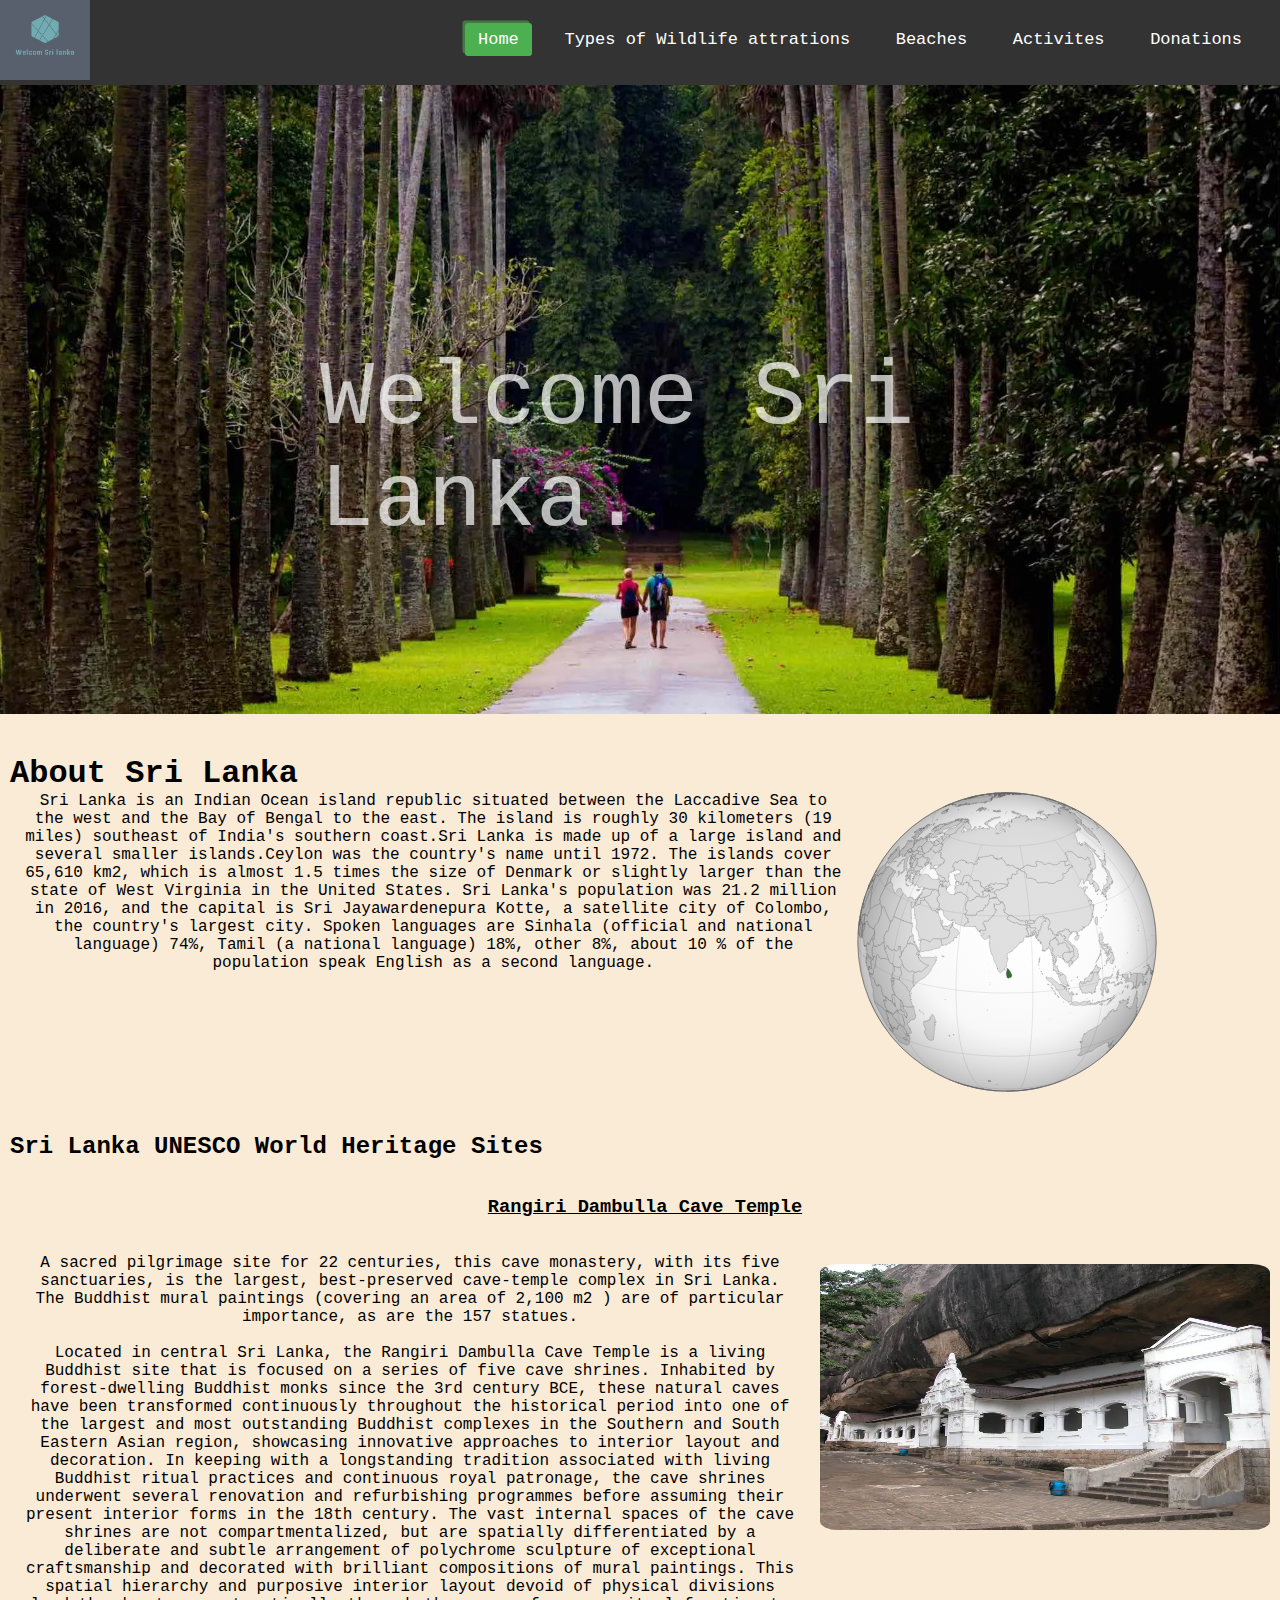
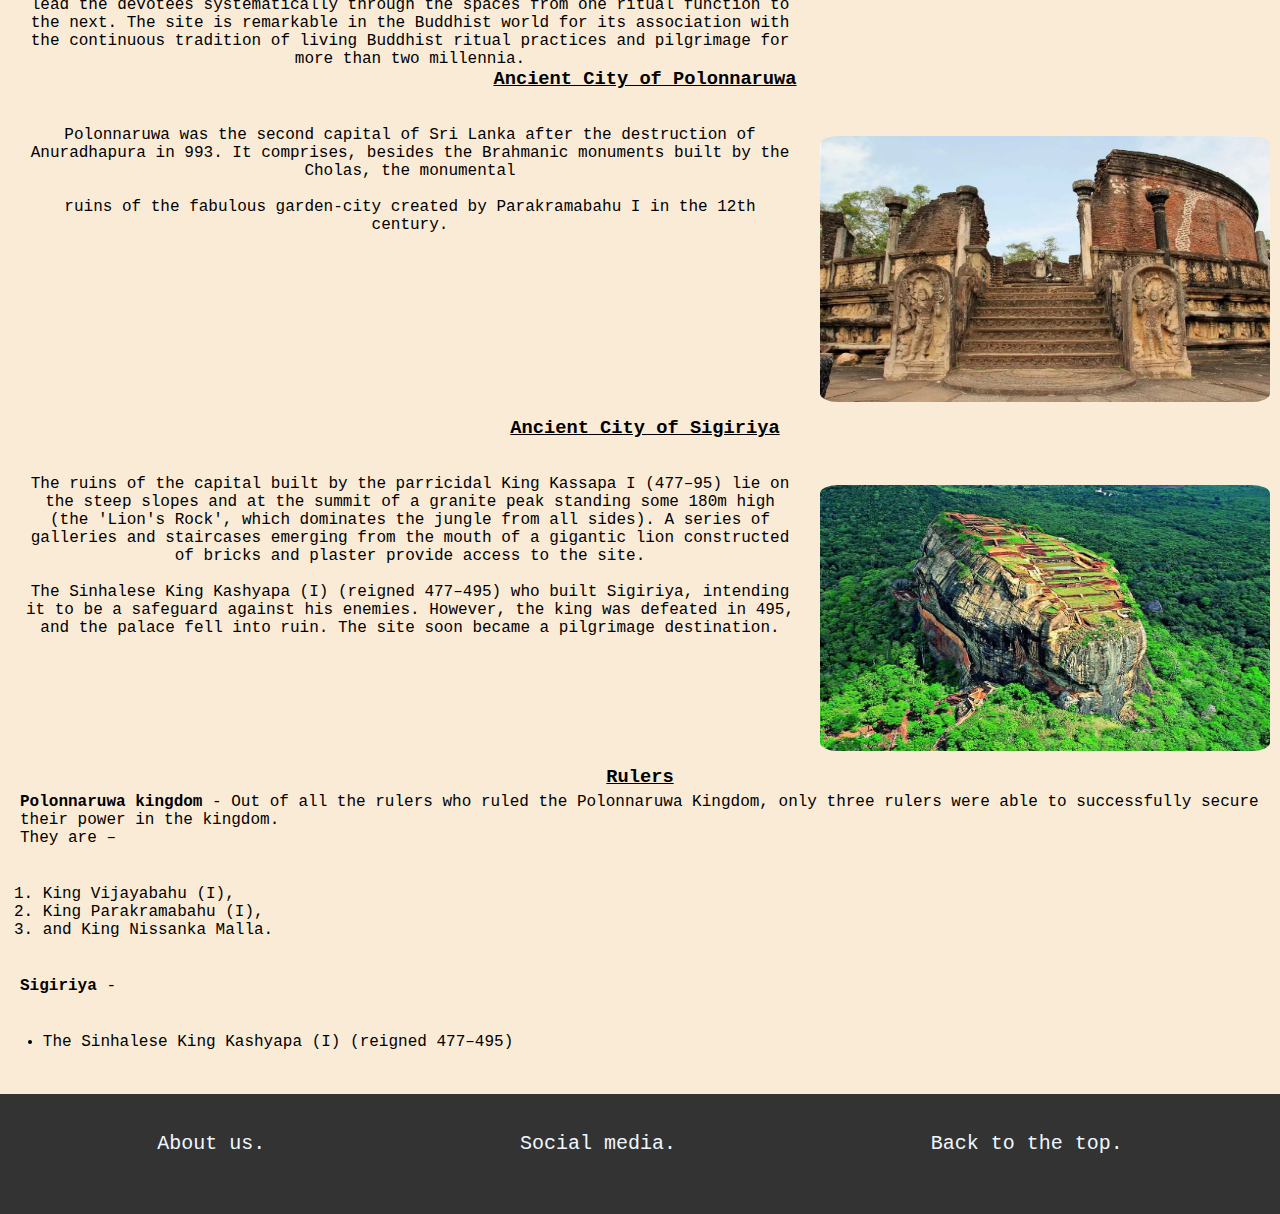
<file: index.html>
<!DOCTYPE html>
<html>
    <head>
        <meta charset="utf-8">
        <meta name="viewport" content="width=device-width, initial-scale=1.0">
        <title>Welcom Sri Lanka</title>
        <link rel="stylesheet" href="style/index.css">
        <link rel="apple-touch-icon" sizes="180x180" href="images/apple-touch-icon.webp">
        <link rel="icon" type="image/png" sizes="32x32" href="images/favicon-32x32.webp">
        <link rel="icon" type="image/png" sizes="16x16" href="images/favicon-16x16.webp">
        <link rel="manifest" href="images/site.webmanifest">
        <link rel="mask-icon" href="images/safari-pinned-tab.webp" color="#5bbad5">
        <link rel="shortcut icon" href="images/favicon.webp">
        <meta name="msapplication-TileColor" content="#da532c">
        <meta name="msapplication-config" content="images/browserconfig.xml">
        <meta name="theme-color" content="#ffffff">
    </head>
    <div class="wrapper">
        <body>
            <!--Navigation code-->
            <!--Desktop nav bar-->
            <nav class="lap">
                <img src="images/logo.webp" alt="logo" width="90" height="80" class="logo">
                <ul>
                    <li><a class="active" href="index.html" id="a">Home</a></li>
                    <li><a href="wildlife.html" id="a">Types of Wildlife attrations</a></li>
                    <li><a href="beaches.html" id="a">Beaches</a></li>
                    <li><a href="activites.html" id="a">Activites</a></li>
                    <li><a href="donations.html" id="a">Donations</a></li>
                </ul>
            </nav>
            <!--Mobile nav bar-->
            <details class="mobidetail">
                <summary><img src="images/logo.webp" alt="logo" width="90" height="80" class="logo">
                    <!--<label for="bnt-1" id="menu"><img src="images/menu_icon.png" alt="menu_icon"></label>-->
                </summary>
                <nav class="moblie">
                        <!--<img src="images/logo.webp" alt="logo" width="90" height="80" class="logo">-->
                        <ul>
                            <li><a class="active"  href="index.html" id="a">Home</a></li>
                            <li><a href="wildlife.html" id="a">Types of Wildlife attrations</a></li>
                            <li><a href="beaches.html" id="a">Beaches</a></li>
                            <li><a href="activites.html" id="a">Activites</a></li>
                            <li><a href="donations.html" id="a">Donations</a></li>
                        </ul>
                </nav>
            </details>
            <article>
            <!--Banner section-->
            <section id="hbanner">
                <div class="container">
                    <img src="images/main_image2.webp" alt="Home" width="100%" height="auto" class="img-banner">
                    <div class="centered">Welcome Sri Lanka.</div>
                </div>
            </section><br><br>
            <!------------------->
            <section id="homepage">
                    <h1 id="hheading">About Sri Lanka</h1>
                    <section id="wrapper">
                        <div id="hdiv3">
                            <p align="center" id="hp1" >Sri Lanka is an Indian Ocean island republic situated between the Laccadive Sea to the west and the Bay of Bengal to the east.
                                The island is roughly 30 kilometers (19 miles) southeast of India's southern coast.Sri Lanka is made up of a large island and several smaller islands.Ceylon was the country's name until 1972.
                                
                                The islands cover 65,610 km2, which is almost 1.5 times the size of Denmark or slightly larger than the state of West Virginia in the United States.
                                
                                Sri Lanka's population was 21.2 million in 2016, and the capital is Sri Jayawardenepura Kotte, a satellite city of Colombo, the country's largest city. 
                                Spoken languages are Sinhala (official and national language) 74%, Tamil (a national language) 18%, other 8%, about 10 % of the population speak English as a second language.
                            </p>
                        </div><br><br>
                        <div id="right-content">
                            <section>
                                <img src="images/Sri_Lanka_(orthographic_projection).svg" width="300" height="300">
                            </section>
                        </div>
                    </section><br><br>
                    <h2>Sri Lanka UNESCO World Heritage Sites</h2><br><br>
                    <h3 align="center"><u>Rangiri Dambulla Cave Temple</h3></u><br><br>
                    <section id="wrapper">
                        <div id="hdiv3">
                            <p align="center" id="hp2">
                                A sacred pilgrimage site for 22 centuries, this cave monastery, with its five sanctuaries, 
                                is the largest, best-preserved cave-temple complex in Sri Lanka. The Buddhist mural paintings 
                                (covering an area of 2,100 m2 ) are of particular importance, as are the 157 statues.<br><br>
                                Located in central Sri Lanka, the Rangiri Dambulla Cave Temple is a living Buddhist site that is focused on a series of five cave shrines. 
                                Inhabited by forest-dwelling Buddhist monks since the 3rd century BCE, these natural caves have been transformed continuously throughout 
                                the historical period into one of the largest and most outstanding Buddhist complexes in the Southern and South Eastern Asian region, 
                                showcasing innovative approaches to interior layout and decoration. In keeping with a longstanding tradition associated with living 
                                Buddhist ritual practices and continuous royal patronage, the cave shrines underwent several renovation and refurbishing programmes 
                                before assuming their present interior forms in the 18th century. The vast internal spaces of the cave shrines are not compartmentalized, 
                                but are spatially differentiated by a deliberate and subtle arrangement of polychrome sculpture of exceptional craftsmanship and decorated 
                                with brilliant compositions of mural paintings. This spatial hierarchy and purposive interior layout devoid of physical divisions lead the 
                                devotees systematically through the spaces from one ritual function to the next. The site is remarkable in the Buddhist world for its association 
                                with the continuous tradition of living Buddhist ritual practices and pilgrimage for more than two millennia.
                            </p>
                        </div>
                        <div id="right-content">
                            <section>
                                <img src="images/Rangiri_Dambulla_Cave_Temple.webp" width="450" height="266" id="img" >
                            </section>
                        </div>
                    </section>
                    
                    <h3 align="center"><u>Ancient City of Polonnaruwa</u></h3><br><br>
                    <section id="wrapper">
                        <div id="hdiv3">
                            <p align="center" id="hp3">
                                Polonnaruwa was the second capital of Sri Lanka after the destruction of Anuradhapura in 993. 
                                It comprises, besides the Brahmanic monuments built by the Cholas, the monumental<br><br> 
                                ruins of the fabulous garden-city created by Parakramabahu I in the 12th century.
                            </p>
                        </div>
                        <div id="right-content">
                            <section id="section-id">
                                <img src="images/polonaruwa.webp" width="450" height="266" id="img" >
                            </section>
                        </div>
                    </section>

                    <h3 align="center"><u>Ancient City of Sigiriya</u></h3><br><br>
                    <section id="wrapper">
                        <div id="hdiv3">
                            <p align="center" id="hp4">
                                The ruins of the capital built by the parricidal King Kassapa I (477–95) lie on the steep slopes 
                                and at the summit of a granite peak standing some 180m high (the 'Lion's Rock', which dominates 
                                the jungle from all sides). A series of galleries and staircases emerging from the mouth of a 
                                gigantic lion constructed of bricks and plaster provide access to the site.<br><br>

                                The Sinhalese King Kashyapa (I) (reigned 477–495) who built Sigiriya, intending it to be a safeguard against his enemies. 
                                However, the king was defeated in 495, and the palace fell into ruin. The site soon became a pilgrimage destination. 
                            </p>
                        </div>
                        <div id="right-content">
                            <section id="section-id">
                                <img src="images/sigiriya.webp" width="450" height="266" id="img" >
                            </section>
                        </div>
                    </section>
                </body>
                </div>
                    <section>
                        <h3 align="center" id="hp5"><u>Rulers</u></h3>
                        <div id="hdiv4">
                            <p><b>Polonnaruwa kingdom</b> - Out of all the rulers who ruled the Polonnaruwa Kingdom, only three rulers were able to successfully secure their power in the kingdom.<br>
                                <p>They are – </p>
                                <ol id="li4">
                                    <li>King Vijayabahu (I), </li>
                                    <li>King Parakramabahu (I), </li>
                                    <li>and King Nissanka Malla. </li>
                                </ol>
                            </p>
                            <p><b>Sigiriya</b> - <br>
                                <ul id="li4">
                                    <li>The Sinhalese King Kashyapa (I) (reigned 477–495)</li>
                                </ul>
                            </p>
                        </div>
                    </section>
            </section>
            <footer id="footer">
                <a href="#about" class="b">About us.</a>
                <a href="#social" class="b">Social media.</a>
                <a href="#" class="b">Back to the top.</a>
                <!-- Referances;
                    2face_918 (2022) uploads. Available at: https://fitbit.lk/wp-content/uploads/2022/06/Sri_Lanka_orthographic_projection.jpg (Accessed 13 June 2022).
                    Antyra Solutions (2017) A Walk on The Wild Side…. Available at: https://www.resplendentceylon.com/resplendentjournal/resplendent-ceylon/a-walk-on-the-wild-side/ (Accessed 13 June 2022).
                    Bolye, E. (2022) The 10 best beaches in Sri Lanka. Available at: https://www.lonelyplanet.com/articles/best-beaches-sri-lanka (Accessed 13 June 2022).
                    Go Travelling LTD (2022) A GUIDE TO THE WILDLIFE OF SRI LANKA. Available at: https://www.onthegotours.com/Sri-Lanka/Wildlife-in-Sri-Lanka#Bundala-National-Park (Accessed 13 June 2022).
                    Journey Era (2022) 15 AWESOME THINGS TO DO IN SRI LANKA. Available at: https://www.journeyera.com/best-things-to-do-in-sri-lanka/ (Accessed 13 June 2022).
                    karusantravels.com (n.d.) Karusan Travels. Available at: https://karusantravels.com/2020/03/10/tea-tourism/ (Accessed 13 June 2022).
                    Ministry of Villas (2022) 7 Beautiful Places to visit in Sri Lanka. Available at: https://www.ministryofvillas.com/7-beautiful-places-visit-sri-lanka/ (Accessed 13 June 2022).
                    NDBIB (2022) WHAT WE DO. Available at: https://www.ndbib.com/what-we-do.php (Accessed 13 June 2022).
                    Team Wanderlust (2021) 12 of the best things to do in Sri Lanka. Available at: https://www.wanderlust.co.uk/content/9-best-things-to-do-in-sri-lanka/ (Accessed 13 June 2022).
                    Travel Hub (2018) Galle Fort Photography. Available at: https://srilankatravelhub.com/experience/galle-fort-photography (Accessed 13 June 2022).
                    UNESCO World Heritage Centre (2022) Rangiri Dambulla Cave Temple. Available at: https://whc.unesco.org/en/list/561/gallery/ (Accessed 13 June 2022).
                    viviTravels.com (2019) Sri Lanka's coasts: where to go and best beaches. Available at: https://vivitravels.com/en/guides/sri-lanka-and-sea-where-to-go-and-best-beaches/ (Accessed 13 June 2022).
                    Walkers Tours Limited (2022) CENTRAL HIGHLANDS. Available at: https://www.walkerstours.com/explore-sri-lanka/attractions/unesco-world-heritage-sites/central-highlands.html (Accessed 13 June 2022).
                -->
            </footer>
        </artical>
</html>
</file>
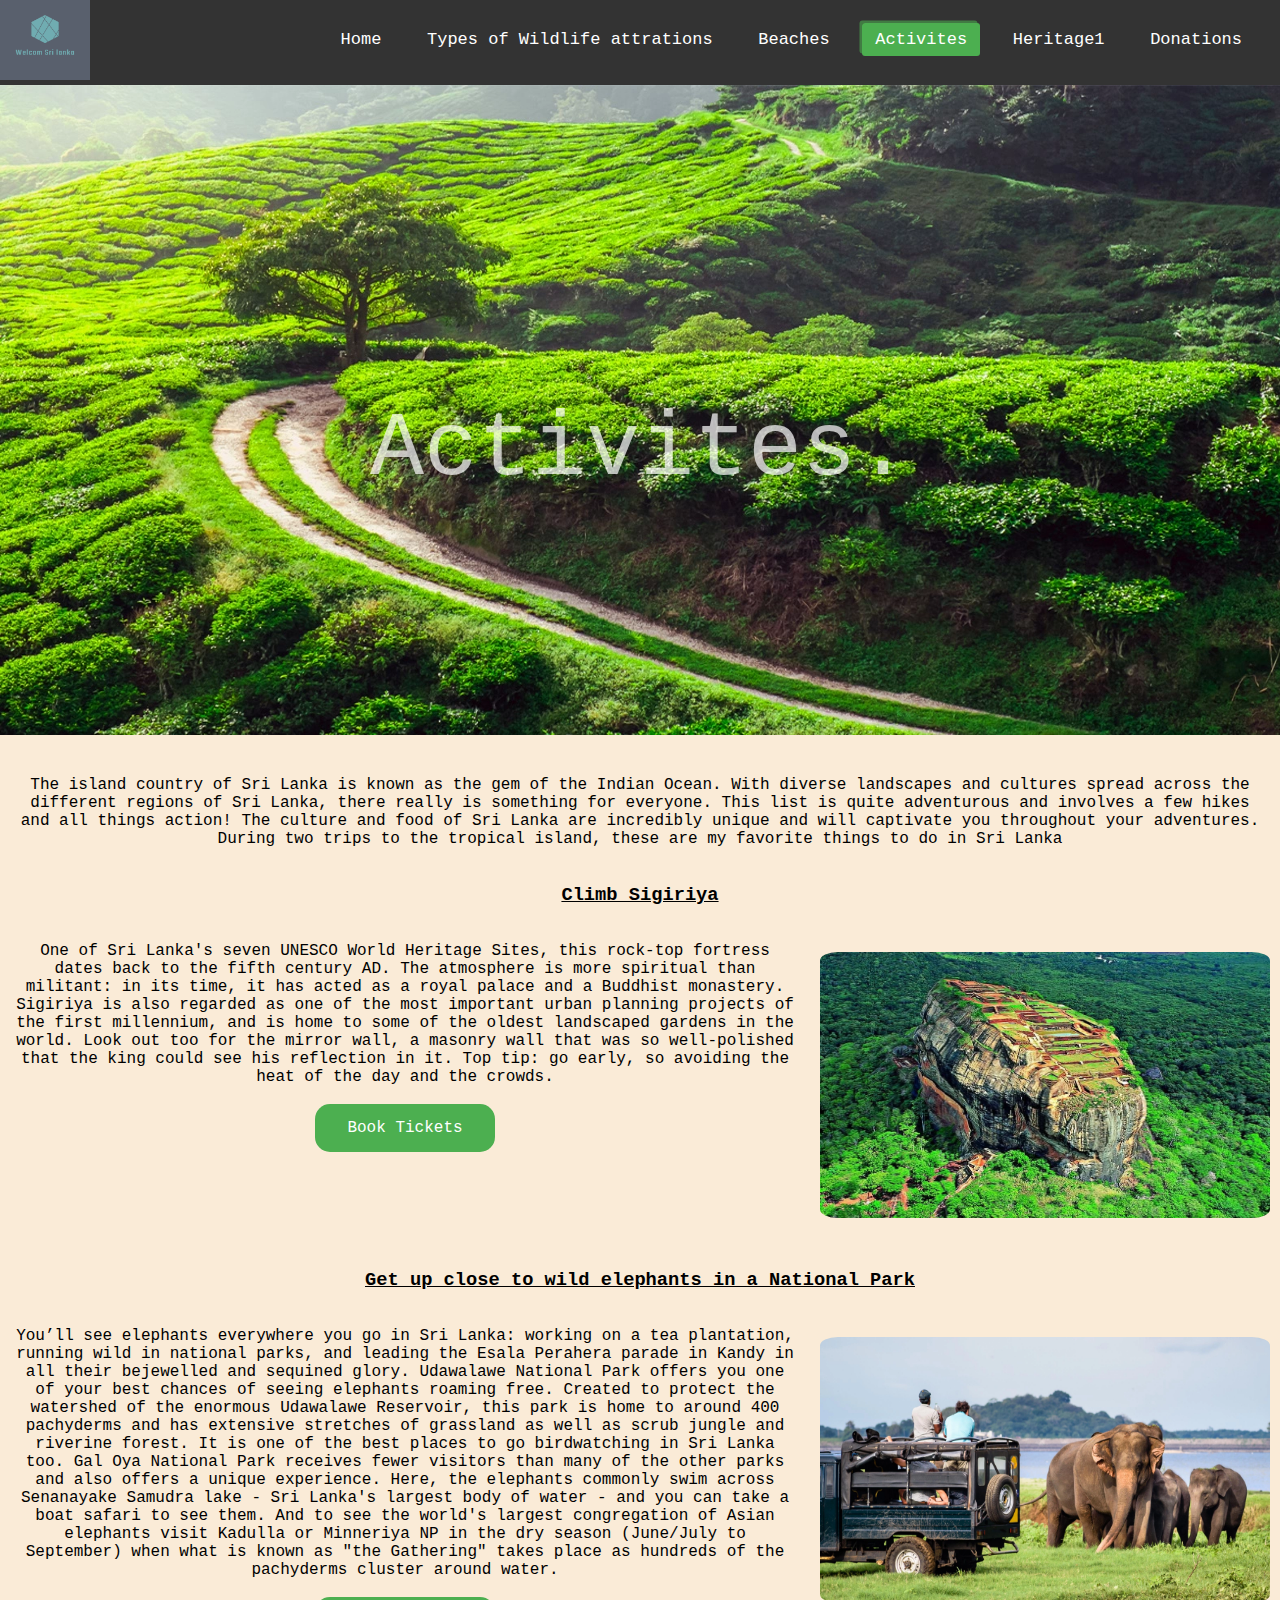
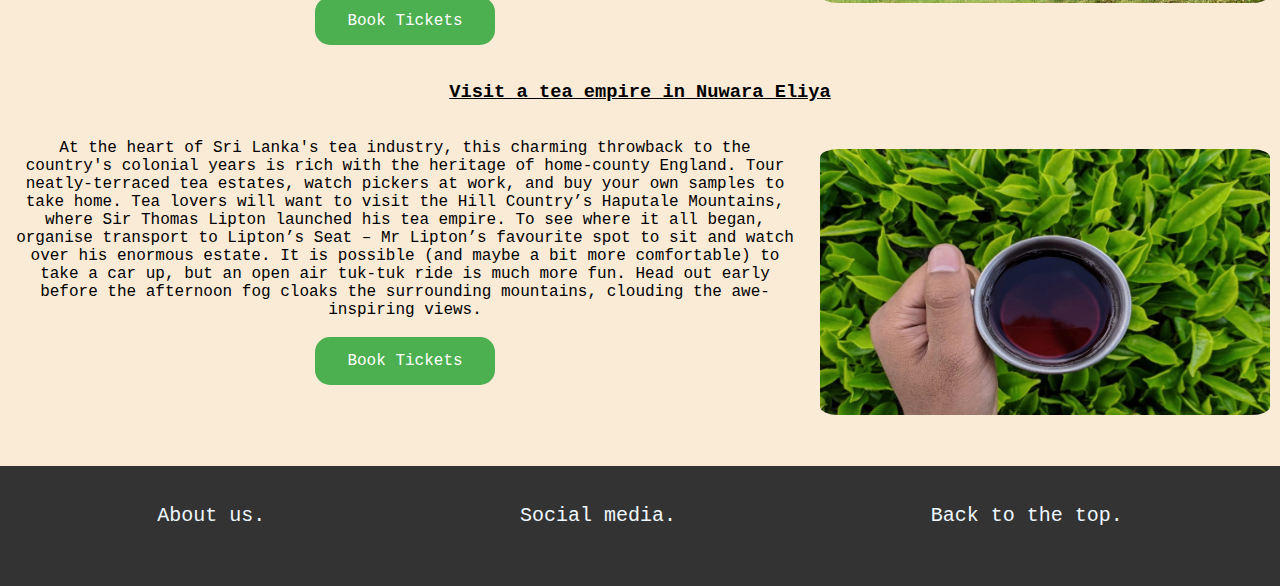
<file: activites.html>
<!DOCTYPE html>
<html>
    <head>
        <meta charset="utf-8">
        <meta name="viewport" content="width=device-width, initial-scale=1.0">
        <title>Activites</title>
        <link rel="stylesheet" href="style/index.css">
        <link rel="apple-touch-icon" sizes="180x180" href="images/apple-touch-icon.webp">
        <link rel="icon" type="image/png" sizes="32x32" href="images/favicon-32x32.webp">
        <link rel="icon" type="image/png" sizes="16x16" href="images/favicon-16x16.webp">
        <link rel="manifest" href="images/site.webmanifest">
        <link rel="mask-icon" href="images/safari-pinned-tab.webp" color="#5bbad5">
        <link rel="shortcut icon" href="images/favicon.webp">
        <meta name="msapplication-TileColor" content="#da532c">
        <meta name="msapplication-config" content="images/browserconfig.xml">
        <meta name="theme-color" content="#ffffff">
    </head>
<body id="activites">
    <section>
        <header>
            <!--Navigation code-->
            <!--Desktop nav bar-->
            <nav class="lap">
                <img src="images/logo.webp" alt="logo" width="90" height="80" class="logo">
                <ul>
                    <li><a href="index.html" id="a">Home</a></li>
                    <li><a href="wildlife.html" id="a">Types of Wildlife attrations</a></li>
                    <li><a href="beaches.html" id="a">Beaches</a></li>
                    <li><a class="active" href="activites.html" id="a">Activites</a></li>
                    <li><a href="heritage.html" id="a">Heritage1</a></li>
                    <li><a href="donations.html" id="a">Donations</a></li>
                </ul>
            </nav>
            <!--Mobile nav bar-->
            <details class="mobidetailac">
                <summary><img src="images/logo.webp" alt="logo" width="90" height="80" class="logo">
                    <!--<label for="bnt-1" id="menu"><img src="images/menu_icon.png" alt="menu_icon"></label>-->
                </summary>
                <nav class="moblie">
                        <!--<img src="images/logo.webp" alt="logo" width="90" height="80" class="logo">-->
                        <ul>
                            <li><a href="index.html" id="a">Home</a></li>
                            <li><a href="wildlife.html" id="a">Types of Wildlife attrations</a></li>
                            <li><a href="beaches.html" id="a">Beaches</a></li>
                            <li><a class="active" href="activites.html" id="a">Activites</a></li>
                            <li><a href="heritage.html" id="a">Heritage1</a></li>
                            <li><a href="donations.html" id="a">Donations</a></li>
                        </ul>
                </nav>
        </header>
        <!--Banner section-->
        <section id="hbanner">
            <div class="container">
                <img src="images/activites.webp" alt="Activites" width="100%-3%" height="650px" class="img-banner">
                <div class="centered">Activites.</div>
            </div>
        </section><br><br>
    <!------------------->
    <section>
        <p align="center">The island country of Sri Lanka is known as the gem of the Indian Ocean. With diverse landscapes and cultures spread across the different regions of Sri Lanka, there really is something for everyone. This list is quite adventurous and involves a few hikes and all things action! The culture and food of Sri Lanka are incredibly unique and will captivate you throughout your adventures. During two trips to the tropical island, these are my favorite things to do in Sri Lanka</p><br><br>

        <h3 align="center"><u>Climb Sigiriya</u></h3><br><br>
        <section id="wrapper">
            <div id="hdiv3">
                <p align="center" id="hp4">
                    One of Sri Lanka's seven UNESCO World Heritage Sites, this rock-top fortress dates back to the fifth century AD. The atmosphere is more spiritual than militant: in its time, it has acted as a royal palace and a Buddhist monastery.
                    Sigiriya is also regarded as one of the most important urban planning projects of the first millennium, and is home to some of the oldest landscaped gardens in the world. Look out too for the mirror wall, a masonry wall that was so well-polished that the king could see his reflection in it. Top tip: go early, so avoiding the heat of the day and the crowds.                    
                </p><br>
                <div class="buttondiv">
                    <a href="purchase.html" class="button" align="center">Book Tickets</a>
                </div>
            </div>
            <div id="right-content">
                <section id="section-id">
                    <img src="images/sigiriya.webp" width="450" height="266" id="img">
                </section>
            </div>
        </section><br><br>

        <h3 align="center"><u>Get up close to wild elephants in a National Park</u></h3><br><br>
        <section id="wrapper">
            <div id="hdiv3">
                <p align="center" id="hp4">
                    You’ll see elephants everywhere you go in Sri Lanka: working on a tea plantation, running wild in national parks, and leading the Esala Perahera parade in Kandy in all their bejewelled and sequined glory.
                    Udawalawe National Park offers you one of your best chances of seeing elephants roaming free. Created to protect the watershed of the enormous Udawalawe Reservoir, this park is home to around 400 pachyderms and has extensive stretches of grassland as well as scrub jungle and riverine forest. It is one of the best places to go birdwatching in Sri Lanka too.
                    Gal Oya National Park receives fewer visitors than many of the other parks and also offers a unique experience. Here, the elephants commonly swim across Senanayake Samudra lake - Sri Lanka's largest body of water - and you can take a boat safari to see them.
                    And to see the world's largest congregation of Asian elephants visit Kadulla or Minneriya NP in the dry season (June/July to September) when what is known as "the Gathering" takes place as hundreds of the pachyderms cluster around water.
                                        
                </p><br>
                <div class="buttondiv">
                    <a href="purchase.html" class="button" align="center">Book Tickets</a>
                </div>
            </div>
            <div id="right-content">
                <section id="section-id">
                    <img src="images/Yala_elphants.webp" width="450" height="266" id="img" >
                </section>
            </div>
        </section><br><br>

        <h3 align="center"><u>Visit a tea empire in Nuwara Eliya</u></h3><br><br>
        <section id="wrapper">
            <div id="hdiv3">
                <p align="center" id="hp4">
                    At the heart of Sri Lanka's tea industry, this charming throwback to the country's colonial years is rich with the heritage of home-county England. Tour neatly-terraced tea estates, watch pickers at work, and buy your own samples to take home.
                    Tea lovers will want to visit the Hill Country’s Haputale Mountains, where Sir Thomas Lipton launched his tea empire. To see where it all began, organise transport to Lipton’s Seat – Mr Lipton’s favourite spot to sit and watch over his enormous estate.
                    It is possible (and maybe a bit more comfortable) to take a car up, but an open air tuk-tuk ride is much more fun. Head out early before the afternoon fog cloaks the surrounding mountains, clouding the awe-inspiring views.                                        
                </p><br>
                <div class="buttondiv">
                    <a href="purchase.html" class="button" align="center">Book Tickets</a>
                </div>
            </div>
            <div id="right-content">
                <section id="section-id">
                    <img src="images/tea.webp" width="450" height="266" id="img">
                </section>
            </div>
        </section>
    </section>
</body><br><br>
<footer id="footer">
    <a href="#about" class="b">About us.</a>
    <a href="#social" class="b">Social media.</a>
    <a href="#" class="b">Back to the top.</a>
    <!--Refences;
        2face_918 (2022) uploads. Available at: https://fitbit.lk/wp-content/uploads/2022/06/Sri_Lanka_orthographic_projection.jpg (Accessed 13 June 2022).
        Antyra Solutions (2017) A Walk on The Wild Side…. Available at: https://www.resplendentceylon.com/resplendentjournal/resplendent-ceylon/a-walk-on-the-wild-side/ (Accessed 13 June 2022).
        Bolye, E. (2022) The 10 best beaches in Sri Lanka. Available at: https://www.lonelyplanet.com/articles/best-beaches-sri-lanka (Accessed 13 June 2022).
        Go Travelling LTD (2022) A GUIDE TO THE WILDLIFE OF SRI LANKA. Available at: https://www.onthegotours.com/Sri-Lanka/Wildlife-in-Sri-Lanka#Bundala-National-Park (Accessed 13 June 2022).
        Journey Era (2022) 15 AWESOME THINGS TO DO IN SRI LANKA. Available at: https://www.journeyera.com/best-things-to-do-in-sri-lanka/ (Accessed 13 June 2022).
        karusantravels.com (n.d.) Karusan Travels. Available at: https://karusantravels.com/2020/03/10/tea-tourism/ (Accessed 13 June 2022).
        Ministry of Villas (2022) 7 Beautiful Places to visit in Sri Lanka. Available at: https://www.ministryofvillas.com/7-beautiful-places-visit-sri-lanka/ (Accessed 13 June 2022).
        NDBIB (2022) WHAT WE DO. Available at: https://www.ndbib.com/what-we-do.php (Accessed 13 June 2022).
        Team Wanderlust (2021) 12 of the best things to do in Sri Lanka. Available at: https://www.wanderlust.co.uk/content/9-best-things-to-do-in-sri-lanka/ (Accessed 13 June 2022).
        Travel Hub (2018) Galle Fort Photography. Available at: https://srilankatravelhub.com/experience/galle-fort-photography (Accessed 13 June 2022).
        UNESCO World Heritage Centre (2022) Rangiri Dambulla Cave Temple. Available at: https://whc.unesco.org/en/list/561/gallery/ (Accessed 13 June 2022).
        viviTravels.com (2019) Sri Lanka's coasts: where to go and best beaches. Available at: https://vivitravels.com/en/guides/sri-lanka-and-sea-where-to-go-and-best-beaches/ (Accessed 13 June 2022).
        Walkers Tours Limited (2022) CENTRAL HIGHLANDS. Available at: https://www.walkerstours.com/explore-sri-lanka/attractions/unesco-world-heritage-sites/central-highlands.html (Accessed 13 June 2022).

    -->
</footer>
</html>
</file>
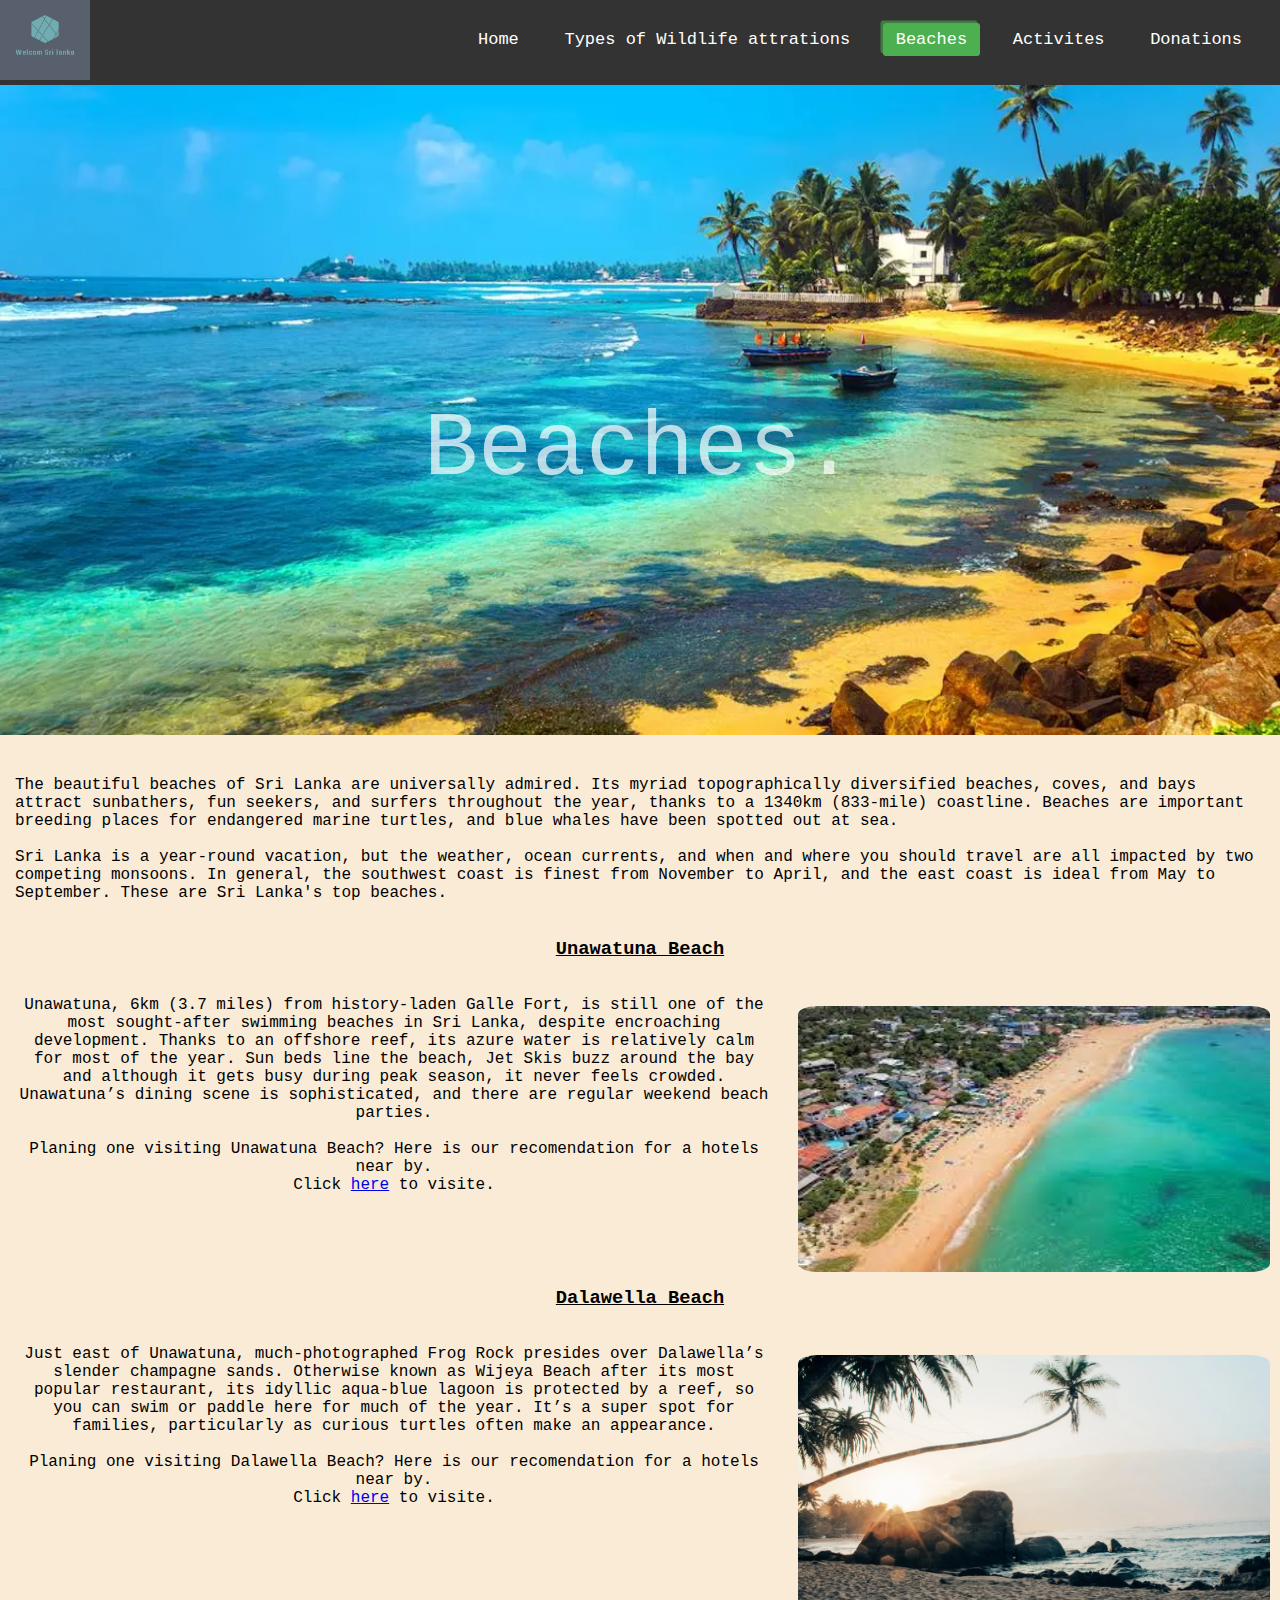
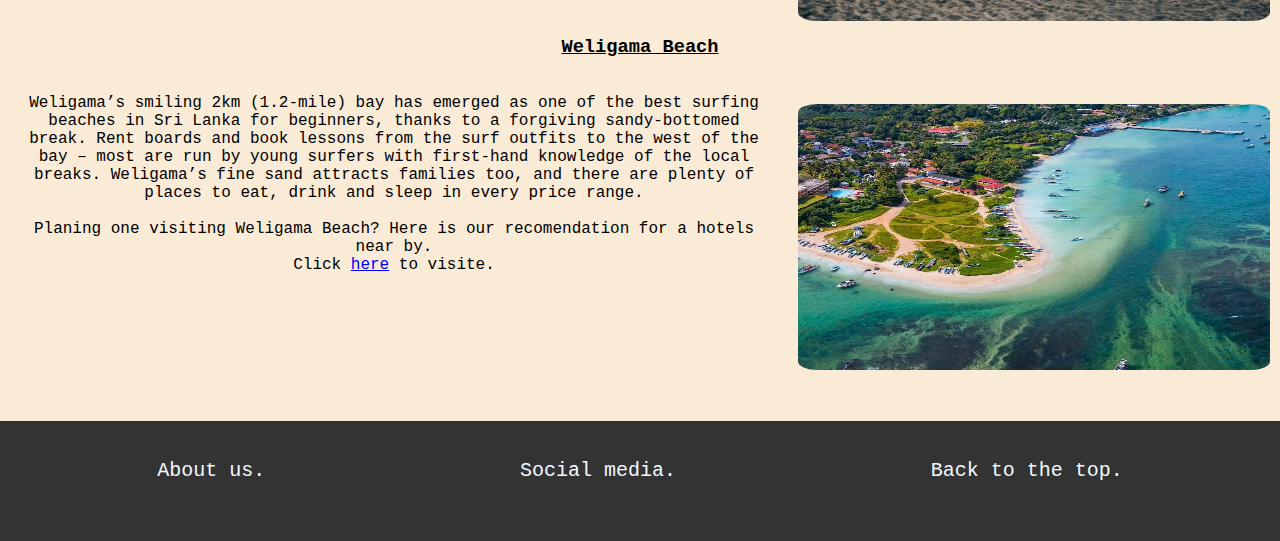
<file: beaches.html>
<!DOCTYPE html>
<html>
    <head>
        <meta charset="utf-8">
        <meta name="viewport" content="width=device-width, initial-scale=1.0">
        <title>Beaches</title>
        <link rel="stylesheet" href="style/index.css">
        <link rel="apple-touch-icon" sizes="180x180" href="images/apple-touch-icon.webp">
        <link rel="icon" type="image/png" sizes="32x32" href="images/favicon-32x32.webp">
        <link rel="icon" type="image/png" sizes="16x16" href="images/favicon-16x16.webp">
        <link rel="manifest" href="images/site.webmanifest">
        <link rel="mask-icon" href="images/safari-pinned-tab.webp" color="#5bbad5">
        <link rel="shortcut icon" href="images/favicon.webp">
        <meta name="msapplication-TileColor" content="#da532c">
        <meta name="msapplication-config" content="images/browserconfig.xml">
        <meta name="theme-color" content="#ffffff">
    </head>
<body id="beaches">
    <section>
        <header>
            <!--Navigation code-->
            <!--Desktop nav bar-->
            <nav class="lap">
                <img src="images/logo.webp" alt="logo" width="90" height="80" class="logo">
                <ul>
                    <li><a href="index.html" id="a">Home</a></li>
                    <li><a href="wildlife.html" id="a">Types of Wildlife attrations</a></li>
                    <li><a class="active" href="beaches.html" id="a">Beaches</a></li>
                    <li><a href="activites.html" id="a">Activites</a></li>
                    <li><a href="donations.html" id="a">Donations</a></li>
                </ul>
            </nav>
            <!--Mobile nav bar-->
            <details class="mobidetail">
                <summary><img src="images/logo.webp" alt="logo" width="90" height="80" class="logo">
                    <!--<label for="bnt-1" id="menu"><img src="images/menu_icon.png" alt="menu_icon"></label>-->
                </summary>
                <nav class="moblie">
                        <!--<img src="images/logo.webp" alt="logo" width="90" height="80" class="logo">-->
                        <ul>
                            <li><a href="index.html" id="a">Home</a></li>
                            <li><a href="wildlife.html" id="a">Types of Wildlife attrations</a></li>
                            <li><a class="active" href="beaches.html" id="a">Beaches</a></li>
                            <li><a href="activites.html" id="a">Activites</a></li>
                            <li><a href="donations.html" id="a">Donations</a></li>
                        </ul>
                </nav>
            </details>
        </header>
        <!--Banner section-->
        <section id="hbanner">
            <div class="container">
                <img src="images/beaches_banner.webp" alt="Beaches" width="100%" height="650px" class="img-banner">
                <div class="centered">Beaches.</div>
            </div>
        </section><br><br>
    <!------------------->
    </section>
    </b>
    <section id="beaches">
        <p>The beautiful beaches of Sri Lanka are universally admired.
            Its myriad topographically diversified beaches, coves, and bays attract sunbathers, fun seekers, and surfers throughout the year, thanks to a 1340km (833-mile) coastline.
            Beaches are important breeding places for endangered marine turtles, and blue whales have been spotted out at sea. <br><br>
            
            
            Sri Lanka is a year-round vacation, but the weather, ocean currents, and when and where you should travel are all impacted by two competing monsoons.
            In general, the southwest coast is finest from November to April, and the east coast is ideal from May to September.
            These are Sri Lanka's top beaches.
            </p><br><br>

            <h3 align="center"><u>Unawatuna Beach</u></h3><br><br>
            <section id="wrapper">
                <div id="hdiv3">
                    <p align="center" id="hp4">
                        Unawatuna, 6km (3.7 miles) from history-laden Galle Fort, is still one of the most sought-after swimming beaches in Sri Lanka, despite encroaching development. Thanks to an offshore reef, its azure water is relatively calm for most of the year. Sun beds line the beach, Jet Skis buzz around the bay and although it gets busy during peak season, it never feels crowded. Unawatuna’s dining scene is sophisticated, and there are regular weekend beach parties. <br><br>

                        Planing one visiting Unawatuna Beach? Here is our recomendation for a hotels near by. <br>Click <a href="https://goo.gl/maps/A4KWtHiS6nc4kzFN8">here</a> to visite.
                    </p>
                </div>
                <div id="right-content">
                    <section id="section-id">
                        <img src="images/Unawatuna_beach.webp" width="472" height="266" id="img" >
                    </section>
                </div>
            </section>
            <h3 align="center"><u>Dalawella Beach</u></h3><br><br>
            <section id="wrapper">
                <div id="hdiv3">
                    <p align="center" id="hp4">
                        Just east of Unawatuna, much-photographed Frog Rock presides over Dalawella’s slender champagne sands. Otherwise known as Wijeya Beach after its most popular restaurant, its idyllic aqua-blue lagoon is protected by a reef, so you can swim or paddle here for much of the year. It’s a super spot for families, particularly as curious turtles often make an appearance.<br><br> 
                        Planing one visiting Dalawella Beach? Here is our recomendation for a hotels near by. <br>Click <a href="https://goo.gl/maps/BRN3GmfcBhh3poZ26">here</a> to visite.
                    </p>
                </div>
                <div id="right-content">
                    <section id="section-id">
                        <img src="images/Dalawella_beach.webp" width="472" height="266" id="img" >
                    </section>
                </div>
            </section>
            <h3 align="center"><u>Weligama Beach</u></h3><br><br>
            <section id="wrapper">
                <div id="hdiv3">
                    <p align="center" id="hp4">
                        Weligama’s smiling 2km (1.2-mile) bay has emerged as one of the best surfing beaches in Sri Lanka for beginners, thanks to a forgiving sandy-bottomed break. Rent boards and book lessons from the surf outfits to the west of the bay – most are run by young surfers with first-hand knowledge of the local breaks. Weligama’s fine sand attracts families too, and there are plenty of places to eat, drink and sleep in every price range. <br><br>
                        Planing one visiting Weligama Beach? Here is our recomendation for a hotels near by. <br>Click <a href="https://goo.gl/maps/2UipvZXWdi3eucJK7">here</a> to visite.
                    </p>
                </div>
                <div id="right-content">
                    <section id="section-id">
                        <img src="images/Weligama_beach.webp" width="472" height="266" id="img">
                    </section>
                </div>
            </section>
    </section>
</body><br><br>
<footer id="footer">
    <a href="#about" class="b">About us.</a>
    <a href="#social" class="b">Social media.</a>
    <a href="#" class="b">Back to the top.</a>
    <!--Refences;
        2face_918 (2022) uploads. Available at: https://fitbit.lk/wp-content/uploads/2022/06/Sri_Lanka_orthographic_projection.jpg (Accessed 13 June 2022).
        Antyra Solutions (2017) A Walk on The Wild Side…. Available at: https://www.resplendentceylon.com/resplendentjournal/resplendent-ceylon/a-walk-on-the-wild-side/ (Accessed 13 June 2022).
        Bolye, E. (2022) The 10 best beaches in Sri Lanka. Available at: https://www.lonelyplanet.com/articles/best-beaches-sri-lanka (Accessed 13 June 2022).
        Go Travelling LTD (2022) A GUIDE TO THE WILDLIFE OF SRI LANKA. Available at: https://www.onthegotours.com/Sri-Lanka/Wildlife-in-Sri-Lanka#Bundala-National-Park (Accessed 13 June 2022).
        Journey Era (2022) 15 AWESOME THINGS TO DO IN SRI LANKA. Available at: https://www.journeyera.com/best-things-to-do-in-sri-lanka/ (Accessed 13 June 2022).
        karusantravels.com (n.d.) Karusan Travels. Available at: https://karusantravels.com/2020/03/10/tea-tourism/ (Accessed 13 June 2022).
        Ministry of Villas (2022) 7 Beautiful Places to visit in Sri Lanka. Available at: https://www.ministryofvillas.com/7-beautiful-places-visit-sri-lanka/ (Accessed 13 June 2022).
        NDBIB (2022) WHAT WE DO. Available at: https://www.ndbib.com/what-we-do.php (Accessed 13 June 2022).
        Team Wanderlust (2021) 12 of the best things to do in Sri Lanka. Available at: https://www.wanderlust.co.uk/content/9-best-things-to-do-in-sri-lanka/ (Accessed 13 June 2022).
        Travel Hub (2018) Galle Fort Photography. Available at: https://srilankatravelhub.com/experience/galle-fort-photography (Accessed 13 June 2022).
        UNESCO World Heritage Centre (2022) Rangiri Dambulla Cave Temple. Available at: https://whc.unesco.org/en/list/561/gallery/ (Accessed 13 June 2022).
        viviTravels.com (2019) Sri Lanka's coasts: where to go and best beaches. Available at: https://vivitravels.com/en/guides/sri-lanka-and-sea-where-to-go-and-best-beaches/ (Accessed 13 June 2022).
        Walkers Tours Limited (2022) CENTRAL HIGHLANDS. Available at: https://www.walkerstours.com/explore-sri-lanka/attractions/unesco-world-heritage-sites/central-highlands.html (Accessed 13 June 2022).
    -->
</footer>
</html>
</file>
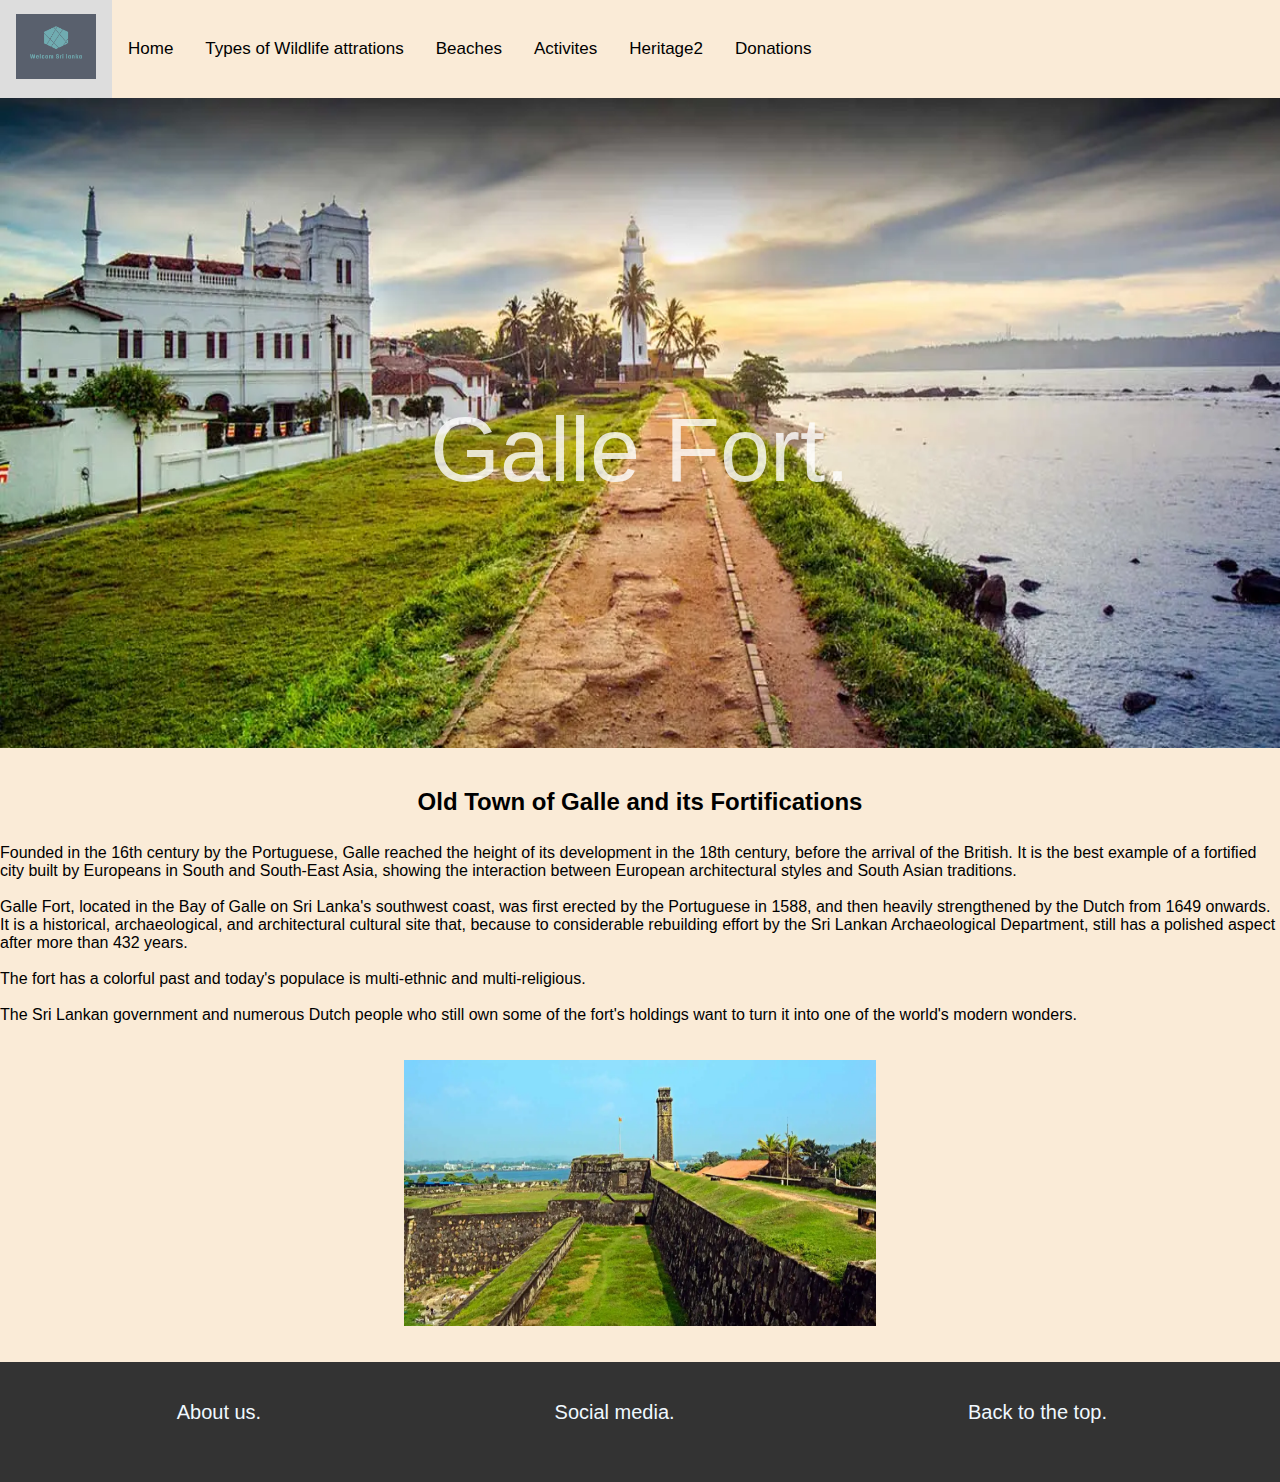
<file: heritage.html>
<!DOCTYPE html>
<html>
    <head>
        <meta charset="utf-8">
        <meta name="viewport" content="width=device-width, initial-scale=1.0">
        <title>Heritage</title>
        <link rel="stylesheet" href="style/hertage1.css">
        <link rel="apple-touch-icon" sizes="180x180" href="images/apple-touch-icon.webp">
        <link rel="icon" type="image/png" sizes="32x32" href="images/favicon-32x32.webp">
        <link rel="icon" type="image/png" sizes="16x16" href="images/favicon-16x16.webp">
        <link rel="manifest" href="images/site.webmanifest">
        <link rel="mask-icon" href="images/safari-pinned-tab.webp" color="#5bbad5">
        <link rel="shortcut icon" href="images/favicon.webp">
        <meta name="msapplication-TileColor" content="#da532c">
        <meta name="msapplication-config" content="images/browserconfig.xml">
        <meta name="theme-color" content="#ffffff">
    </head>
<body>
    <section>
        <header>
            <div class="topnav" id="nav">
                <a href="index.html"><img src="images/logo.webp" alt="logo" width="80" height="65" id="img"></a>
                <a href="index.html">Home</a>
                <a href="wildlife.html">Types of Wildlife attrations</a>
                <a href="beaches.html">Beaches</a>
                <a href="activites.html">Activites</a>
                <a href="heritage2.html">Heritage2</a>
                <a href="donations.html">Donations</a>
            </div>
        </header>
        <!--Banner section-->
        <section id="hbanner">
            <div class="container">
                <img src="images/galle-fort-banner.webp" alt="Galle-fort" width="100%" height="650px" class="img-banner">
                <div class="centered">Galle Fort.</div>
            </div>
        </section><br><br>
        <!------------------->
        <section id="heading">
            <h2 align="center">Old Town of Galle and its Fortifications<br><br></h2>
        </section>
        <section>
            <p>
                Founded in the 16th century by the Portuguese, Galle reached the height of its development in the 18th century, before the arrival of the British. It is the best example of a fortified city built by Europeans in South and South-East Asia, showing the interaction between European architectural styles and South Asian traditions. <br><br>


                Galle Fort, located in the Bay of Galle on Sri Lanka's southwest coast, was first erected by the Portuguese in 1588, and then heavily strengthened by the Dutch from 1649 onwards.
                It is a historical, archaeological, and architectural cultural site that, because to considerable rebuilding effort by the Sri Lankan Archaeological Department, still has a polished aspect after more than 432 years. <br><br></p>        
                <section id="parasection">
                    <p>The fort has a colorful past and today's populace is multi-ethnic and multi-religious. <br><br>
    
    
                    The Sri Lankan government and numerous Dutch people who still own some of the fort's holdings want to turn it into one of the world's modern wonders.</p>
                </section>  
            <br><br>
            <a href="https://whc.unesco.org/en/list/451 ">
                <img src="images/galle_fort.webp" alt="Galle fort" width="472" height="266" id="img" class="center">
            </a>
        </section>
    </section>
</body><br><br>
<footer id="footer">
    <a href="#about" class="a">About us.</a>
    <a href="#social" class="a">Social media.</a>
    <a href="#" class="a">Back to the top.</a>
    <!--Refernces;
        2face_918 (2022) uploads. Available at: https://fitbit.lk/wp-content/uploads/2022/06/Sri_Lanka_orthographic_projection.jpg (Accessed 13 June 2022).
        Antyra Solutions (2017) A Walk on The Wild Side…. Available at: https://www.resplendentceylon.com/resplendentjournal/resplendent-ceylon/a-walk-on-the-wild-side/ (Accessed 13 June 2022).
        Bolye, E. (2022) The 10 best beaches in Sri Lanka. Available at: https://www.lonelyplanet.com/articles/best-beaches-sri-lanka (Accessed 13 June 2022).
        Go Travelling LTD (2022) A GUIDE TO THE WILDLIFE OF SRI LANKA. Available at: https://www.onthegotours.com/Sri-Lanka/Wildlife-in-Sri-Lanka#Bundala-National-Park (Accessed 13 June 2022).
        Journey Era (2022) 15 AWESOME THINGS TO DO IN SRI LANKA. Available at: https://www.journeyera.com/best-things-to-do-in-sri-lanka/ (Accessed 13 June 2022).
        karusantravels.com (n.d.) Karusan Travels. Available at: https://karusantravels.com/2020/03/10/tea-tourism/ (Accessed 13 June 2022).
        Ministry of Villas (2022) 7 Beautiful Places to visit in Sri Lanka. Available at: https://www.ministryofvillas.com/7-beautiful-places-visit-sri-lanka/ (Accessed 13 June 2022).
        NDBIB (2022) WHAT WE DO. Available at: https://www.ndbib.com/what-we-do.php (Accessed 13 June 2022).
        Team Wanderlust (2021) 12 of the best things to do in Sri Lanka. Available at: https://www.wanderlust.co.uk/content/9-best-things-to-do-in-sri-lanka/ (Accessed 13 June 2022).
        Travel Hub (2018) Galle Fort Photography. Available at: https://srilankatravelhub.com/experience/galle-fort-photography (Accessed 13 June 2022).
        UNESCO World Heritage Centre (2022) Rangiri Dambulla Cave Temple. Available at: https://whc.unesco.org/en/list/561/gallery/ (Accessed 13 June 2022).
        viviTravels.com (2019) Sri Lanka's coasts: where to go and best beaches. Available at: https://vivitravels.com/en/guides/sri-lanka-and-sea-where-to-go-and-best-beaches/ (Accessed 13 June 2022).
        Walkers Tours Limited (2022) CENTRAL HIGHLANDS. Available at: https://www.walkerstours.com/explore-sri-lanka/attractions/unesco-world-heritage-sites/central-highlands.html (Accessed 13 June 2022).
    -->
</footer>
</html>
</file>
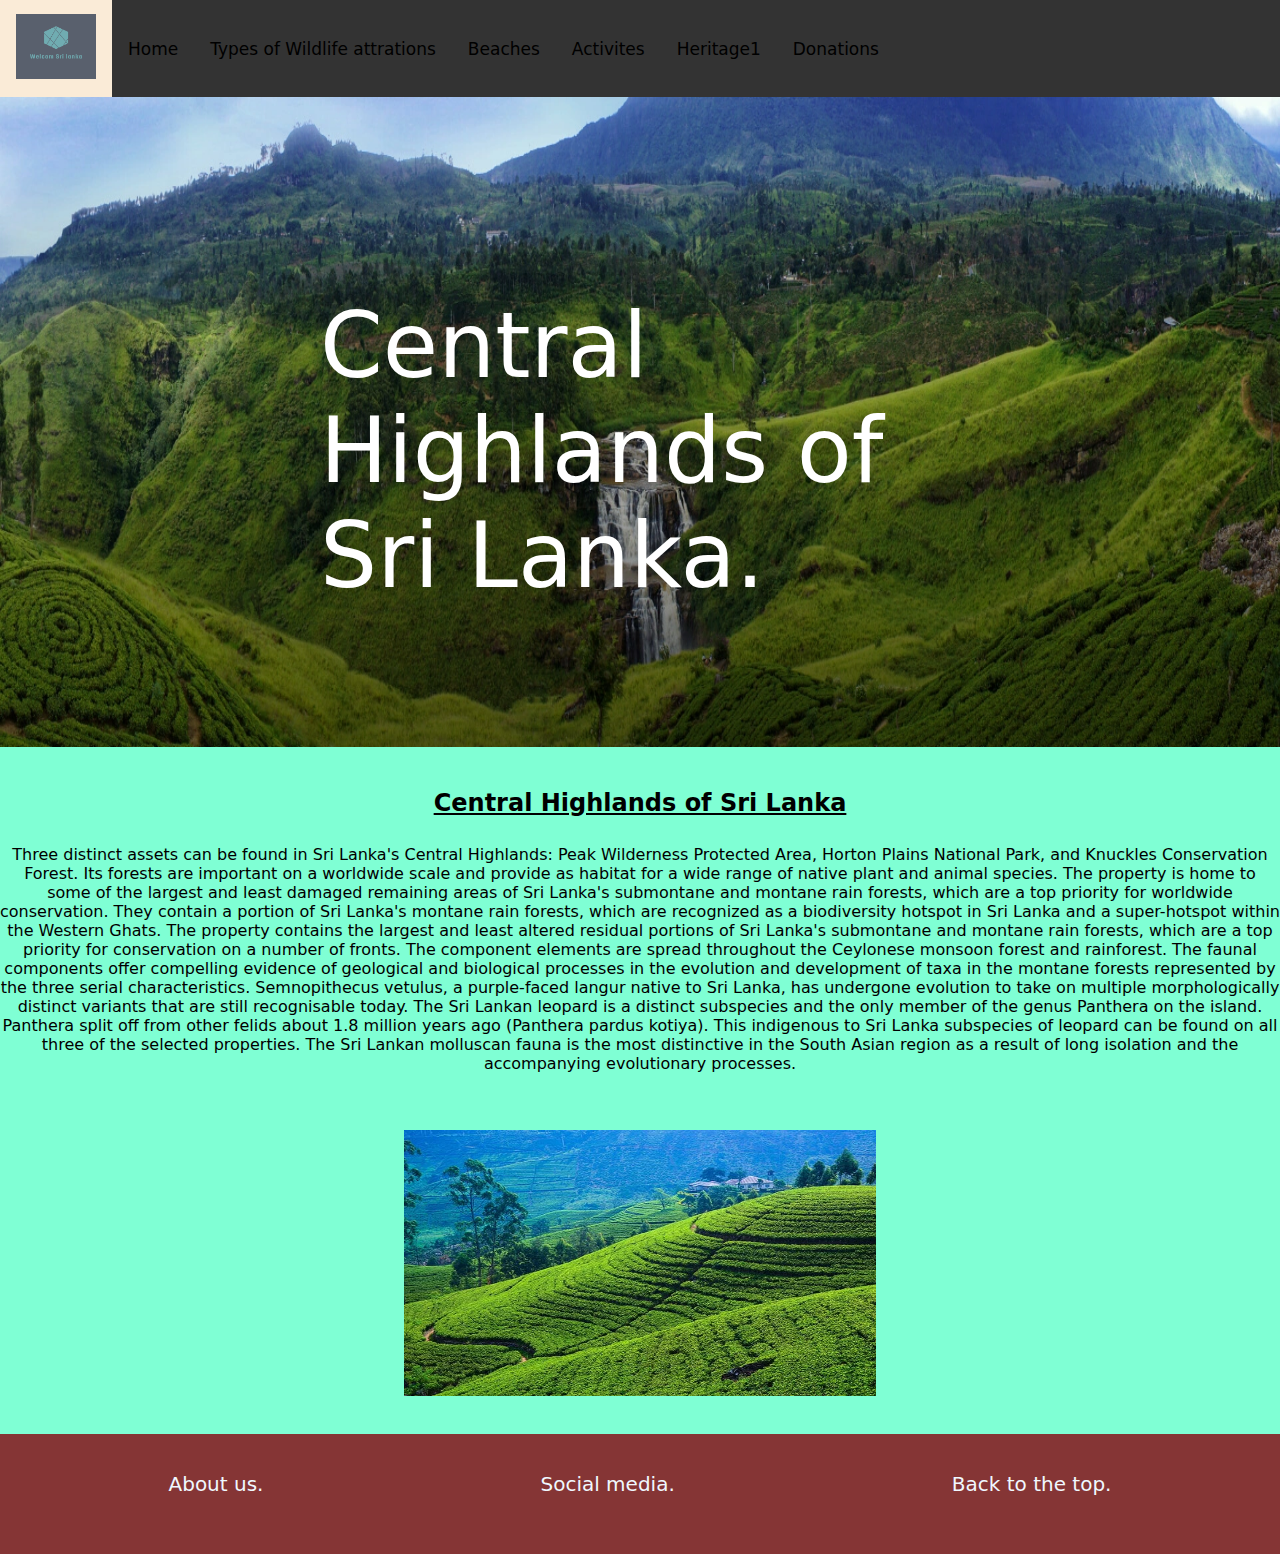
<file: heritage2.html>
<!DOCTYPE html>
<html>
    <head>
        <meta charset="utf-8">
        <meta name="viewport" content="width=device-width, initial-scale=1.0">
        <title>Heritage2</title>
        <link rel="stylesheet" href="style/hertage2.css">
        <link rel="apple-touch-icon" sizes="180x180" href="images/apple-touch-icon.webp">
        <link rel="icon" type="image/png" sizes="32x32" href="images/favicon-32x32.webp">
        <link rel="icon" type="image/png" sizes="16x16" href="images/favicon-16x16.webp">
        <link rel="manifest" href="images/site.webmanifest">
        <link rel="mask-icon" href="images/safari-pinned-tab.webp" color="#5bbad5">
        <link rel="shortcut icon" href="images/favicon.webp">
        <meta name="msapplication-TileColor" content="#da532c">
        <meta name="msapplication-config" content="images/browserconfig.xml">
        <meta name="theme-color" content="#ffffff">
    </head>
<body>
    <section>
        <header>
            <div class="topnav" id="nav">
                <a href="index.html"><img src="images/logo.webp" alt="logo" width="80" height="65" id="img"></a>
                <a href="index.html">Home</a>
                <a href="wildlife.html">Types of Wildlife attrations</a>
                <a href="beaches.html">Beaches</a>
                <a href="activites.html">Activites</a>
                <a href="heritage.html">Heritage1</a>
                <a href="donations.html">Donations</a>
            </div>
        </header>
        <!--Banner section-->
        <section id="hbanner">
            <div class="container">
                <img src="images/heritage2_banner.webp" alt="Central Highlands of Sri Lanka" width="100%" height="650px" class="img-banner">
                <div class="centered">Central Highlands of Sri Lanka.</div>
            </div>
        </section><br><br>
        <!------------------->
        <section id="heading">
            <h2 align="center"><u>Central Highlands of Sri Lanka</u><br><br></h2>
        </section>
        <section>
                <p align="center">Three distinct assets can be found in Sri Lanka's Central Highlands: Peak Wilderness Protected Area, Horton Plains National Park, and Knuckles Conservation Forest. Its forests are important on a worldwide scale and provide as habitat for a wide range of native plant and animal species. The property is home to some of the largest and least damaged remaining areas of Sri Lanka's submontane and montane rain forests, which are a top priority for worldwide conservation. They contain a portion of Sri Lanka's montane rain forests, which are recognized as a biodiversity hotspot in Sri Lanka and a super-hotspot within the Western Ghats.
                The property contains the largest and least altered residual portions of Sri Lanka's submontane and montane rain forests, which are a top priority for conservation on a number of fronts. The component elements are spread throughout the Ceylonese monsoon forest and rainforest. The faunal components offer compelling evidence of geological and biological processes in the evolution and development of taxa in the montane forests represented by the three serial characteristics. Semnopithecus vetulus, a purple-faced langur native to Sri Lanka, has undergone evolution to take on multiple morphologically distinct variants that are still recognisable today. The Sri Lankan leopard is a distinct subspecies and the only member of the genus Panthera on the island. Panthera split off from other felids about 1.8 million years ago (Panthera pardus kotiya).
                This indigenous to Sri Lanka subspecies of leopard can be found on all three of the selected properties.
                The Sri Lankan molluscan fauna is the most distinctive in the South Asian region as a result of long isolation and the accompanying evolutionary processes. <br><br>
            </p><br><br>
            <a href="https://whc.unesco.org/en/list/1203">
                <img src="images/heritage2.webp" alt="Galle fort" width="472" height="266" id="img" class="center">
            </a>
    </section>
</body><br><br>
<footer id="footer">
    <a href="#about" class="a">About us.</a>
    <a href="#social" class="a">Social media.</a>
    <a href="#" class="a">Back to the top.</a>
    <!--Refernces;
        2face_918 (2022) uploads. Available at: https://fitbit.lk/wp-content/uploads/2022/06/Sri_Lanka_orthographic_projection.jpg (Accessed 13 June 2022).
        Antyra Solutions (2017) A Walk on The Wild Side…. Available at: https://www.resplendentceylon.com/resplendentjournal/resplendent-ceylon/a-walk-on-the-wild-side/ (Accessed 13 June 2022).
        Bolye, E. (2022) The 10 best beaches in Sri Lanka. Available at: https://www.lonelyplanet.com/articles/best-beaches-sri-lanka (Accessed 13 June 2022).
        Go Travelling LTD (2022) A GUIDE TO THE WILDLIFE OF SRI LANKA. Available at: https://www.onthegotours.com/Sri-Lanka/Wildlife-in-Sri-Lanka#Bundala-National-Park (Accessed 13 June 2022).
        Journey Era (2022) 15 AWESOME THINGS TO DO IN SRI LANKA. Available at: https://www.journeyera.com/best-things-to-do-in-sri-lanka/ (Accessed 13 June 2022).
        karusantravels.com (n.d.) Karusan Travels. Available at: https://karusantravels.com/2020/03/10/tea-tourism/ (Accessed 13 June 2022).
        Ministry of Villas (2022) 7 Beautiful Places to visit in Sri Lanka. Available at: https://www.ministryofvillas.com/7-beautiful-places-visit-sri-lanka/ (Accessed 13 June 2022).
        NDBIB (2022) WHAT WE DO. Available at: https://www.ndbib.com/what-we-do.php (Accessed 13 June 2022).
        Team Wanderlust (2021) 12 of the best things to do in Sri Lanka. Available at: https://www.wanderlust.co.uk/content/9-best-things-to-do-in-sri-lanka/ (Accessed 13 June 2022).
        Travel Hub (2018) Galle Fort Photography. Available at: https://srilankatravelhub.com/experience/galle-fort-photography (Accessed 13 June 2022).
        UNESCO World Heritage Centre (2022) Rangiri Dambulla Cave Temple. Available at: https://whc.unesco.org/en/list/561/gallery/ (Accessed 13 June 2022).
        viviTravels.com (2019) Sri Lanka's coasts: where to go and best beaches. Available at: https://vivitravels.com/en/guides/sri-lanka-and-sea-where-to-go-and-best-beaches/ (Accessed 13 June 2022).
        Walkers Tours Limited (2022) CENTRAL HIGHLANDS. Available at: https://www.walkerstours.com/explore-sri-lanka/attractions/unesco-world-heritage-sites/central-highlands.html (Accessed 13 June 2022).
    -->
</footer>
</html>
</file>
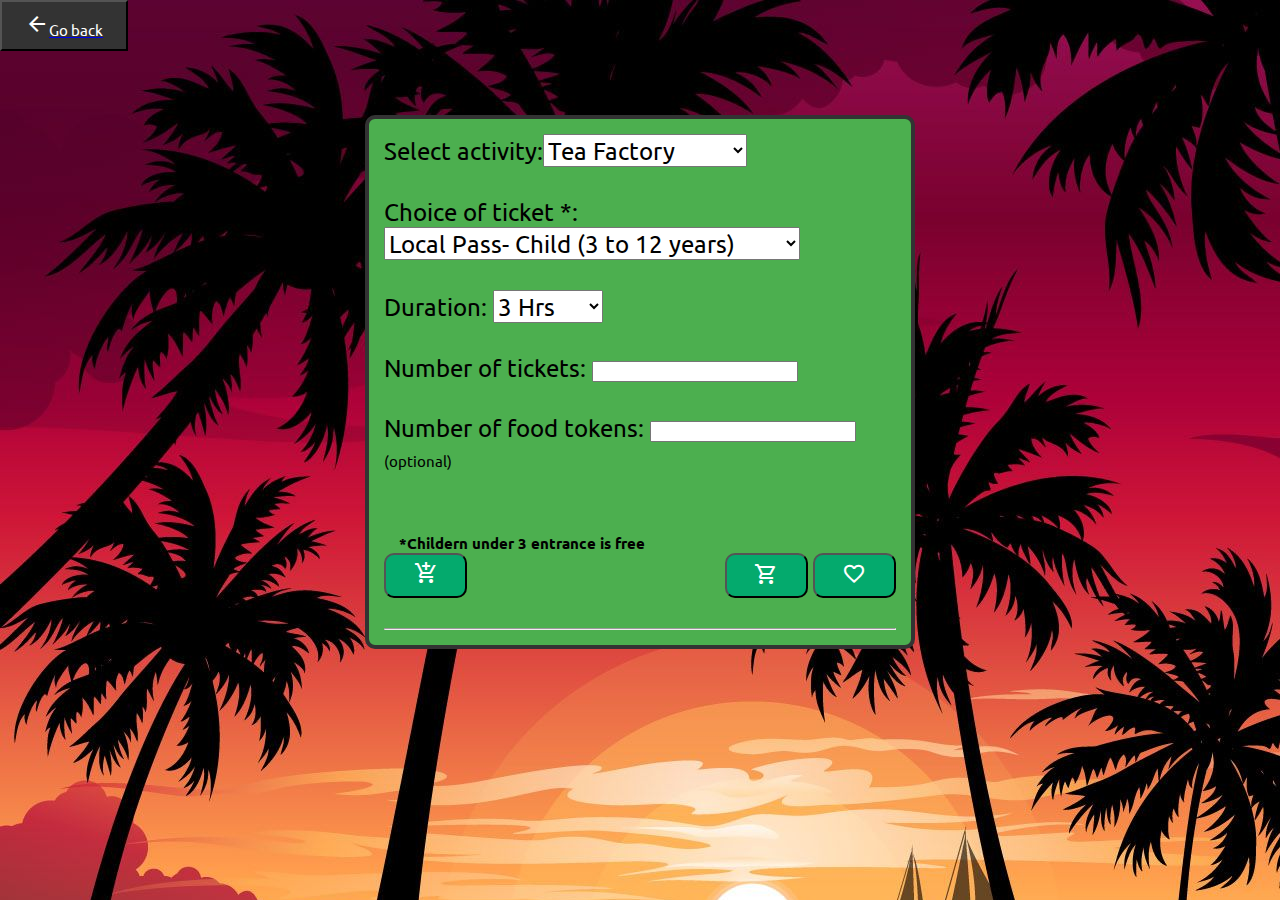
<file: purchase.html>
<!DOCTYPE html>
<html lang="en">
    <head>
        <meta charset="utf-8">
        <meta name="viewport" content="width=device-width, initial-scale=1.0">
        <title>Purchase</title>
        <link rel="stylesheet" href="style/purchase.css">
        <link rel="apple-touch-icon" sizes="180x180" href="images/apple-touch-icon.webp">
        <link rel="icon" type="image/png" sizes="32x32" href="images/favicon-32x32.webp">
        <link rel="icon" type="image/png" sizes="16x16" href="images/favicon-16x16.webp">
        <link rel="manifest" href="images/site.webmanifest">
        <link rel="mask-icon" href="images/safari-pinned-tab.webp" color="#5bbad5">
        <link rel="shortcut icon" href="images/favicon.webp">
        <meta name="msapplication-TileColor" content="#da532c">
        <meta name="msapplication-config" content="images/browserconfig.xml">
        <meta name="theme-color" content="#ffffff">
        <link rel="stylesheet" href="https://fonts.googleapis.com/css2?family=Material+Symbols+Outlined:opsz,wght,FILL,GRAD@48,400,0,0" />
        <link rel="preconnect" href="https://fonts.googleapis.com">
        <link rel="preconnect" href="https://fonts.gstatic.com" crossorigin>
        <link href="https://fonts.googleapis.com/css2?family=Ubuntu:wght@300&display=swap" rel="stylesheet"> 
    </head>
    <body>
        <a href="activites.html">    
            <button id="back"><span class="material-symbols-outlined">
                arrow_back
                </span>Go back
            </button>
        </a>
        <section id="wrapper">
            <div id="hdiv3">
                <form action="get" id="form">
                    <label for="acdrop">Select activity:</label>
                    <select name="acdrop" id="acdrop" required>
                        <option value="Tea Factory">Tea Factory</option>
                        <option value="Elephant Rescue">Elephant Rescue</option>
                        <option value="Sigiriya">Sigiriya</option>
                    </select><br><br>
                    
                    <label for="ticket">Choice of ticket *:</label>
                    <select id="ticket" required>
                        <option value="Local-Child">Local Pass- Child (3 to 12 years)</option>
                        <option value="Foregin-Child">Foreigner Pass- Child (3 to 12 years)</option>
                        <option value="Local-Adult">Local Passs- Adult</option>
                        <option value="Foregin-Adult">Foreigner Pass- Adult</option>
                        <option value="Annual-Foreign">Annual Pass- Foreign</option>
                        <option value="Annual-Local">Annual Pass- Local </option>
                    </select><br><br>
                    <label for="time">Duration: </label>
                    <select name="duration" id="time" required>
                        <option value="3 hours">3 Hrs</option>
                        <option value="12 hours">1&frasl;2 day</option>
                        <option value="24 hours">Full Day</option>
                        <option value="48 hours">2 Days</option>
                    </select><br><br>
                    
                    <label for="number-of-tick">Number of tickets: </label>
                    <input type="number" id="number-of-tick" min="0"><br><br>

                    <!-- <label for="extrats">Extras </label><br> -->
                    <label for="food_token">Number of food tokens: </label>
                    <input type="number" id="food_token" min="0">
                    <label style="font-size: 15px;">(optional)</label><br><br><br>
                    <p id="notice"><b>*Childern under 3 entrance is free</b></p>
                    <button type="submit" id="submit"><span class="material-symbols-outlined">
                        add_shopping_cart
                        </span>
                    </button>
                    <button id="fav_add"><span class="material-symbols-outlined">
                        favorite
                        </span>
                    </button>
                    <button id="show_cart"><span class="material-symbols-outlined">
                        shopping_cart
                        </span>
                    </button><br><br><hr>
                    <p id="temp"></p>
                </form>
            </div>
            <div class="cart" id="cart">
                <div class="image"><img src="images/shopping_cart.svg" alt="shopping cart"></div>
                <h1>Cart</h1>
                <div id="no_cart">
                    <p id="nocarttext" style="display: block; margin:auto;">
                        No items in Cart
                    </p>
                </div>
                <table id="out">
                </table>
                <table id="tot_table">
                    <th><hr><b><i>Total</i></b></th>
                    <th><hr><i id="total">Rs.0/=</i></th>
                </table>
                <button id="close"><span class="material-symbols-outlined">
                    close
                    </span>
                </button>
                <button id="remove"><span class="material-symbols-outlined">
                    remove_shopping_cart
                    </span>Clear Cart
                </button>
                <button id="checkout"><span class="material-symbols-outlined">
                    shopping_cart_checkout
                    </span>Check Out
                </button>
                <button id="loyal"><span class="material-symbols-outlined">
                    card_membership
                    </span>Check Loyalty Points
                </button>
                <button id="order_fav"><span class="material-symbols-outlined">
                    heart_plus
                    </span>Order Favourit
                </button>
            </div>
        </section>
        <script src="scripts/index.js"></script>
    </body>
</html>
</file>
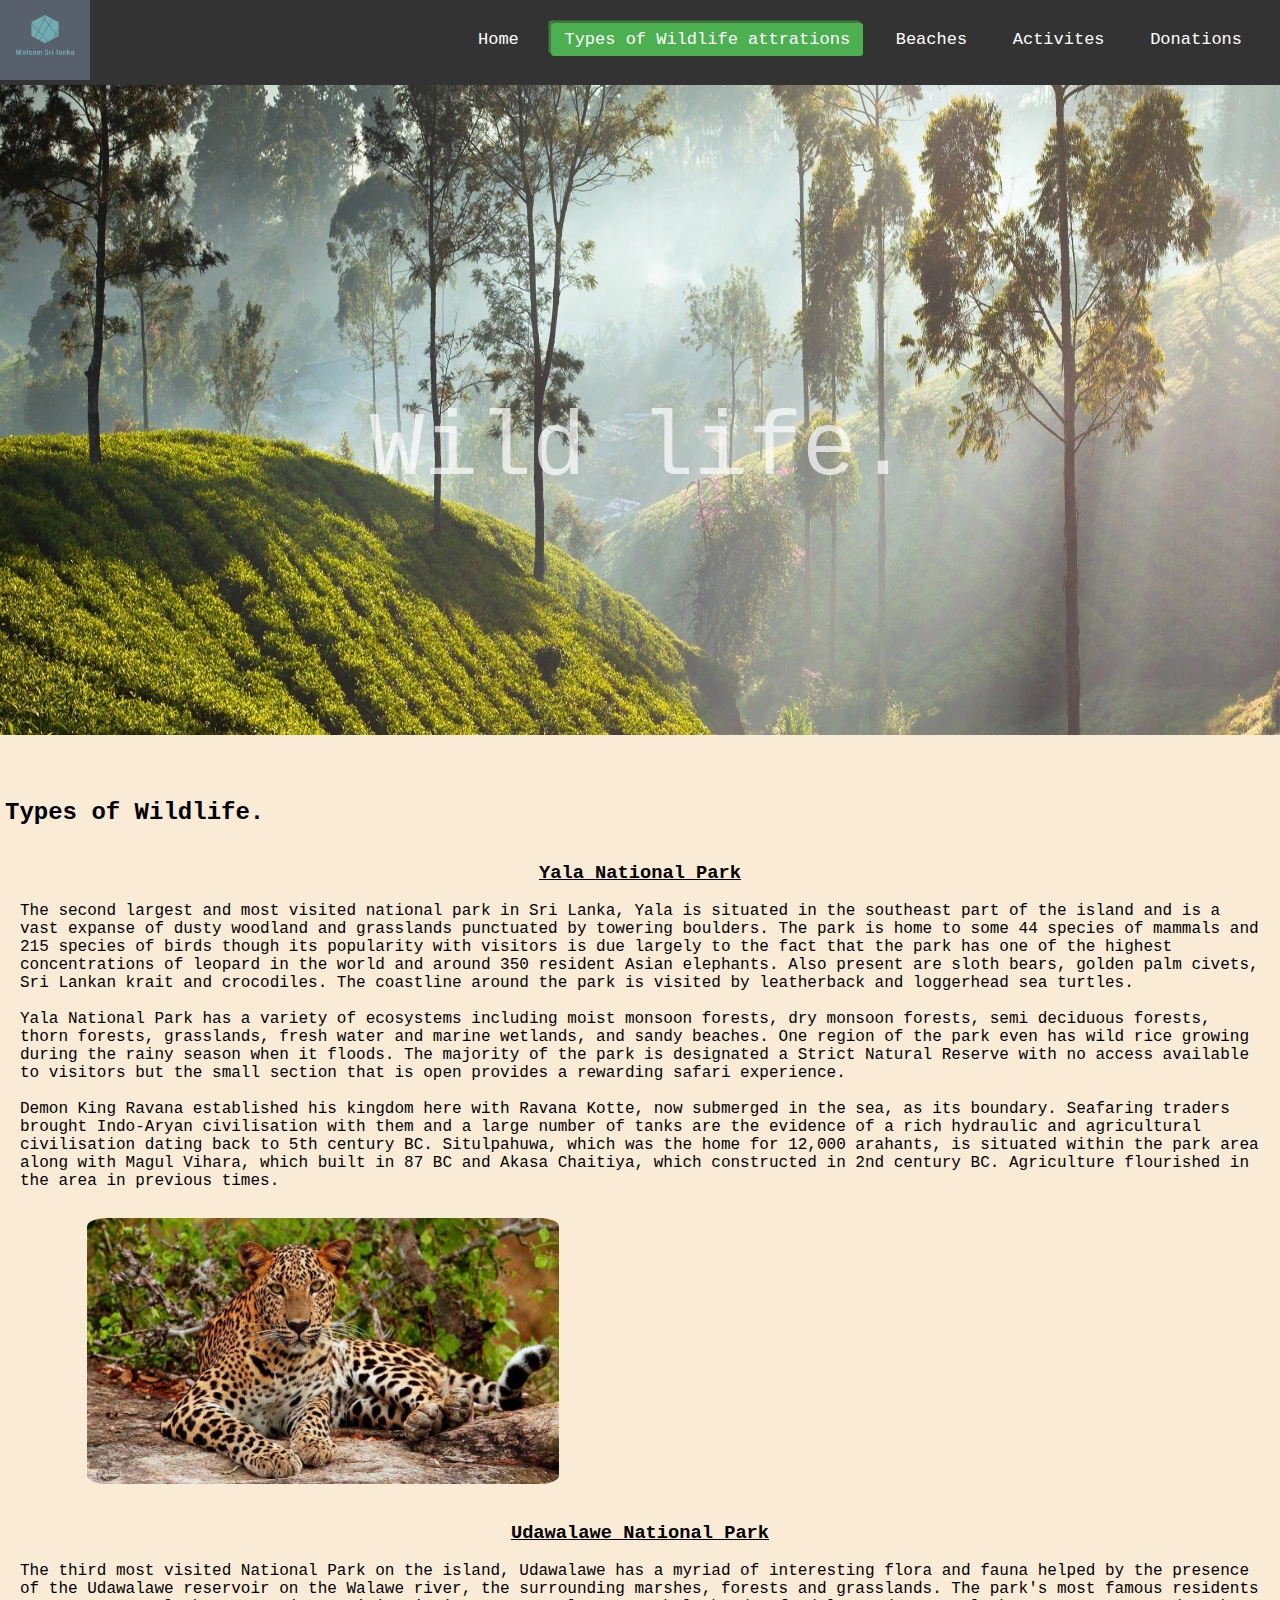
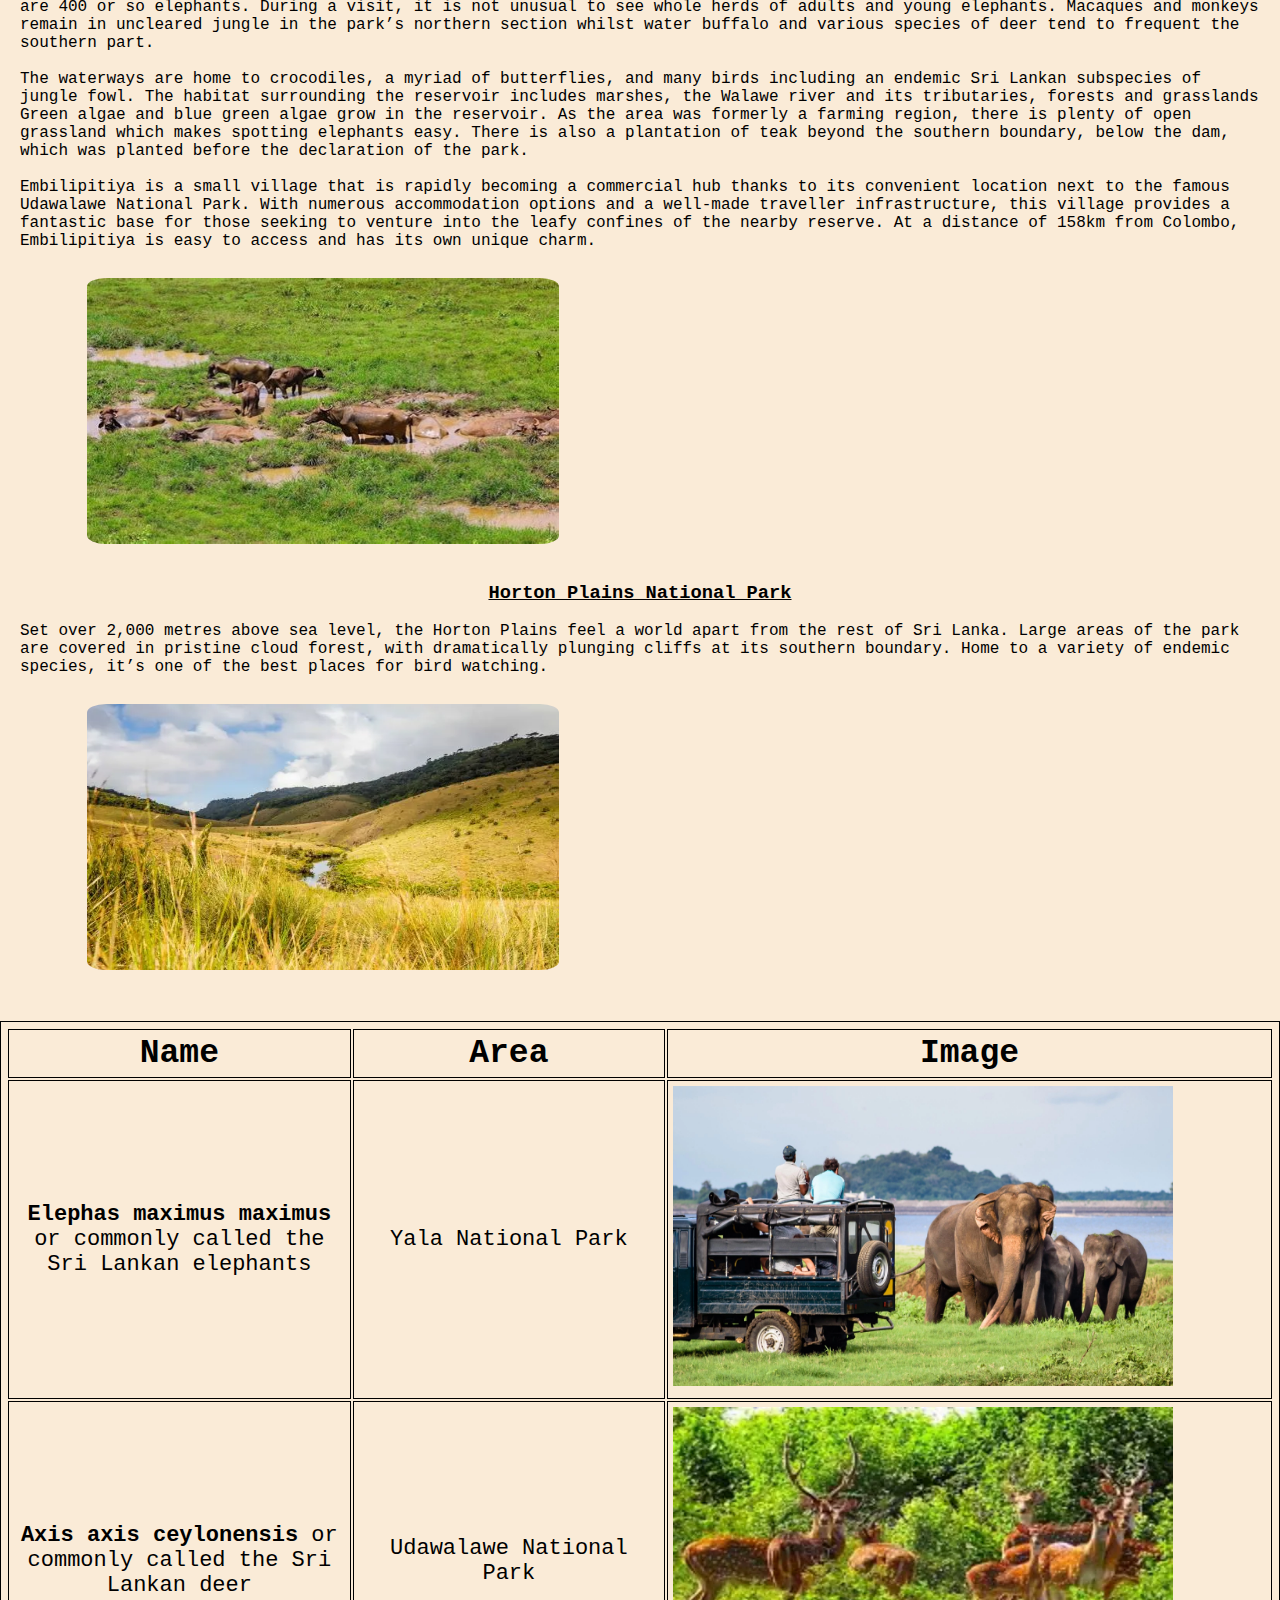
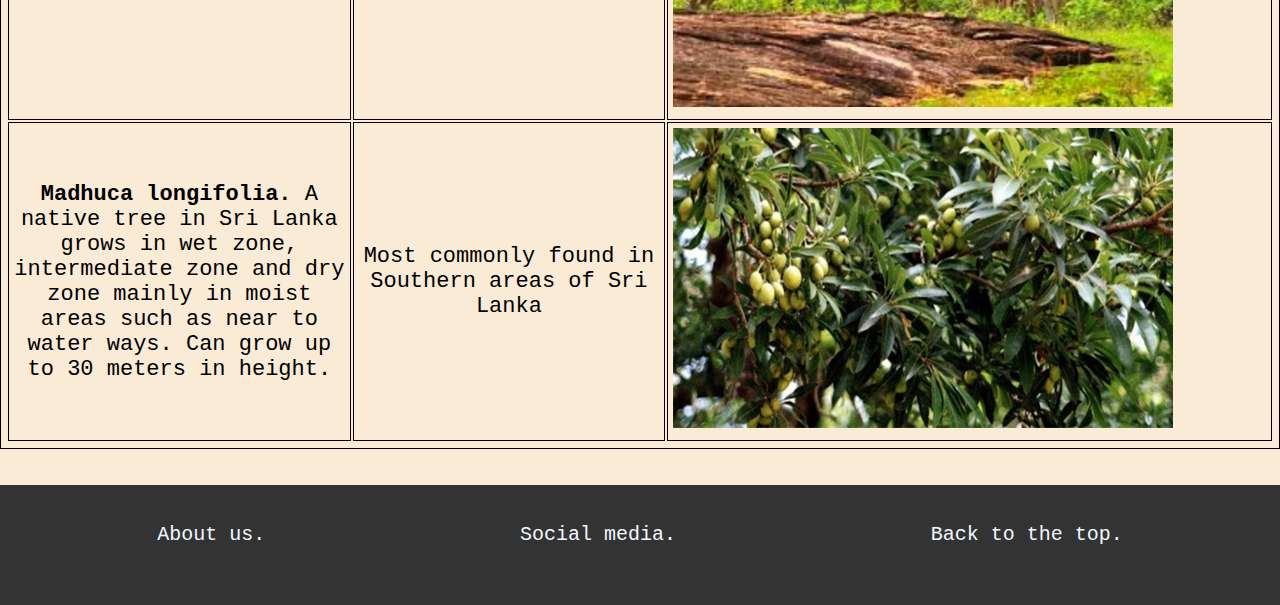
<file: wildlife.html>
<!DOCTYPE html>
<html>
    <head>
        <meta charset="utf-8">
        <meta name="viewport" content="width=device-width, initial-scale=1.0">
        <title>Types of Wild-life</title>
        <link rel="stylesheet" href="style/index.css">
        <link rel="apple-touch-icon" sizes="180x180" href="images/apple-touch-icon.webp">
        <link rel="icon" type="image/png" sizes="32x32" href="images/favicon-32x32.webp">
        <link rel="icon" type="image/png" sizes="16x16" href="images/favicon-16x16.webp">
        <link rel="manifest" href="images/site.webmanifest">
        <link rel="mask-icon" href="images/safari-pinned-tab.webp" color="#5bbad5">
        <link rel="shortcut icon" href="images/favicon.webp">
        <meta name="msapplication-TileColor" content="#da532c">
        <meta name="msapplication-config" content="images/browserconfig.xml">
        <meta name="theme-color" content="#ffffff">
    </head>
<body id="wild-life">
    <!--Navigation code-->
    <!--Desktop nav bar-->
    <nav class="lap">
        <img src="images/logo.webp" alt="logo" width="90" height="80" class="logo">
        <ul>
            <li><a href="index.html" id="a">Home</a></li>
            <li><a class="active" href="wildlife.html" id="a">Types of Wildlife attrations</a></li>
            <li><a href="beaches.html" id="a">Beaches</a></li>
            <li><a href="activites.html" id="a">Activites</a></li>
            <li><a href="donations.html" id="a">Donations</a></li>
        </ul>
    </nav>
    <!--Mobile nav bar-->
    <details class="mobidetail">
        <summary><img src="images/logo.webp" alt="logo" width="90" height="80" class="logo">
            <!--<label for="bnt-1" id="menu"><img src="images/menu_icon.png" alt="menu_icon"></label>-->
        </summary>
        <nav class="moblie">
                <!--<img src="images/logo.webp" alt="logo" width="90" height="80" class="logo">-->
                <ul>
                    <li><a href="index.html" id="a">Home</a></li>
                    <li><a class="active" href="wildlife.html" id="a">Types of Wildlife attrations</a></li>
                    <li><a href="beaches.html" id="a">Beaches</a></li>
                    <li><a href="activites.html" id="a">Activites</a></li>
                    <li><a href="donations.html" id="a">Donations</a></li>
                </ul>
        </nav>
    </details>
    <!--Banner section-->
    <section id="hbanner">
        <div class="container">
            <img src="images/wildbanner.webp" alt="Wildlife" width="100%" height="650px" class="img-banner">
            <div class="centered">Wild life.</div>
        </div>
    </section><br><br>
    <!------------------->
    </section>
    </br>
    <section id="hdiv4">
        <h2><b>Types of Wildlife.</b></h2><br><br>
        <div>
            <h3 align="center"><u>Yala National Park</u></h3><br>
            <p id="wp">
                The second largest and most visited national park in Sri Lanka, Yala is situated in the southeast part of the island and is a vast expanse of dusty woodland and grasslands punctuated by towering boulders. The park is home to some 44 species of mammals and 215 species of birds though its popularity with visitors is due largely to the fact that the park has one of the highest concentrations of leopard in the world and around 350 resident Asian elephants. Also present are sloth bears, golden palm civets, Sri Lankan krait and crocodiles. The coastline around the park is visited by leatherback and loggerhead sea turtles. <br><br>
                Yala National Park has a variety of ecosystems including moist monsoon forests, dry monsoon forests, semi deciduous forests, thorn forests, grasslands, fresh water and marine wetlands, and sandy beaches. One region of the park even has wild rice growing during the rainy season when it floods. The majority of the park is designated a Strict Natural Reserve with no access available to visitors but the small section that is open provides a rewarding safari experience. <br><br>
                Demon King Ravana established his kingdom here with Ravana Kotte, now submerged in the sea, as its boundary. Seafaring traders brought Indo-Aryan civilisation with them and a large number of tanks are the evidence of a rich hydraulic and agricultural civilisation dating back to 5th century BC. Situlpahuwa, which was the home for 12,000 arahants, is situated within the park area along with Magul Vihara, which built in 87 BC and Akasa Chaitiya, which constructed in 2nd century BC. Agriculture flourished in the area in previous times. 

            </p><br>
            <section id='img-map'>
                <img src="images/Yala National Park lepord.webp" alt="lepord at Yala" width="472" height="266" id="img"><br>
                <iframe src="https://www.google.com/maps/embed?pb=!1m18!1m12!1m3!1d253813.63578334014!2d81.18686502001479!3d6.28500731448483!2m3!1f0!2f0!3f0!3m2!1i1024!2i768!4f13.1!3m3!1m2!1s0x3ae5d5e73322445f%3A0xbb3cc6b98fafcdee!2sYala%20National%20Park!5e0!3m2!1sen!2slk!4v1652801954447!5m2!1sen!2slk" width="472" height="266" id="img" style="border:0;" allowfullscreen="" loading="lazy" referrerpolicy="no-referrer-when-downgrade"></iframe>
            </section>
        </div>
    </section><br>

    <section id="hdiv4">
        <h3 align="center"><u>Udawalawe National Park</u></h3><br>
        <div>
            <p id="wp">
                The third most visited National Park on the island, Udawalawe has a myriad of interesting flora and fauna helped by the presence of the Udawalawe reservoir on the Walawe river, the surrounding marshes, forests and grasslands. The park's most famous residents are 400 or so elephants. During a visit, it is not unusual to see whole herds of adults and young elephants. Macaques and monkeys remain in uncleared jungle in the park’s northern section whilst water buffalo and various species of deer tend to frequent the southern part. <br><br>
                The waterways are home to crocodiles, a myriad of butterflies, and many birds including an endemic Sri Lankan subspecies of jungle fowl. The habitat surrounding the reservoir includes marshes, the Walawe river and its tributaries, forests and grasslands Green algae and blue green algae grow in the reservoir. As the area was formerly a farming region, there is plenty of open grassland which makes spotting elephants easy. There is also a plantation of teak beyond the southern boundary, below the dam, which was planted before the declaration of the park. <br><br>
                Embilipitiya is a small village that is rapidly becoming a commercial hub thanks to its convenient location next to the famous Udawalawe National Park. With numerous accommodation options and a well-made traveller infrastructure, this village provides a fantastic base for those seeking to venture into the leafy confines of the nearby reserve. At a distance of 158km from Colombo, Embilipitiya is easy to access and has its own unique charm. 
            </p><br>
            <section id="img-map">
                <img src="images/Udawalawe.webp" alt="Udawalawe deer" width="472" height="266" id="img"><br>

                <iframe src="https://www.google.com/maps/embed?pb=!1m14!1m8!1m3!1d253813.63579040716!2d81.186865!3d6.2850073!3m2!1i1024!2i768!4f13.1!3m3!1m2!1s0x3ae408ff88887e79%3A0xaf12e79ffbd980d7!2sUdawalawe%20National%20Park%20Safari!5e0!3m2!1sen!2slk!4v1652802972980!5m2!1sen!2slk"width="472" height="266" id="img" style="border:0;" allowfullscreen="" loading="lazy" referrerpolicy="no-referrer-when-downgrade"></iframe>
            </section>
        </div>
    </section><br>

    <section id="hdiv4">
        <h3 align="center"><u>Horton Plains National Park</u></h3><br>
        <div>
            <p id="wp">
                Set over 2,000 metres above sea level, the Horton Plains feel a world apart from the rest of Sri Lanka. Large areas of the park are covered in pristine cloud forest, with dramatically plunging cliffs at its southern boundary. Home to a variety of endemic species, it’s one of the best places for bird watching.
            </p><br>
            <section id="img-map">
                <img src="images/Horton_Plains.webp" alt="Horton Plains" width="472" height="266" id="img"><br>

                <iframe src="https://www.google.com/maps/embed?pb=!1m18!1m12!1m3!1d3961.7287725191654!2d80.80690235013604!3d6.802813595059009!2m3!1f0!2f0!3f0!3m2!1i1024!2i768!4f13.1!3m3!1m2!1s0x3ae3882edb4b78ef%3A0xcebca89153777249!2sHorton%20Plains%20National%20Park!5e0!3m2!1sen!2slk!4v1652803292753!5m2!1sen!2slk" width="472" height="266" id="img" style="border:0;" allowfullscreen="" loading="lazy" referrerpolicy="no-referrer-when-downgrade"></iframe>
            </section>
        </div>
    </section>
    <section><br><br>
        <table>
            <tr>
                <th>Name</th>
                <th>Area</th>
                <th>Image</th>
            </tr>
            <tr>
                <td align="center"><b>Elephas maximus maximus</b> or commonly called the Sri Lankan elephants</td>
                <td align="center">Yala National Park</td>
                <td><img src="images/Yala_elphants.webp" height=300 width=500 id="td_img"></td>
            </tr>
            <tr>
                <td align="center"><b>Axis axis ceylonensis</b> or commonly called the Sri Lankan deer</td>
                <td  align="center">Udawalawe National Park</td>
                <td><img src="images/Udawalawe_deer.webp" height=300 width=500 id="td_img"></td>
            </tr>
            <tfoot>
                <tr>
                    <td align="center" id="name3"><b>Madhuca longifolia.</b> A native tree in Sri Lanka grows in wet zone, intermediate zone and dry zone mainly in moist areas such as near to water ways. Can grow up to 30 meters in height.</td>
                    <td align="center">Most commonly found in Southern areas of Sri Lanka</td>
                    <td><img src="images/Madhuca.webp" height="300" width="500" id="td_img"></td>
                </tr>
            </tfoot>
        </table>
    </section>

</body><br><br>
<footer id="footer">
    <a href="#about" class="b">About us.</a>
    <a href="#social" class="b">Social media.</a>
    <a href="#" class="b">Back to the top.</a>
    <!--
        References;
        2face_918 (2022) uploads. Available at: https://fitbit.lk/wp-content/uploads/2022/06/Sri_Lanka_orthographic_projection.jpg (Accessed 13 June 2022).
        Antyra Solutions (2017) A Walk on The Wild Side…. Available at: https://www.resplendentceylon.com/resplendentjournal/resplendent-ceylon/a-walk-on-the-wild-side/ (Accessed 13 June 2022).
        Bolye, E. (2022) The 10 best beaches in Sri Lanka. Available at: https://www.lonelyplanet.com/articles/best-beaches-sri-lanka (Accessed 13 June 2022).
        Go Travelling LTD (2022) A GUIDE TO THE WILDLIFE OF SRI LANKA. Available at: https://www.onthegotours.com/Sri-Lanka/Wildlife-in-Sri-Lanka#Bundala-National-Park (Accessed 13 June 2022).
        Journey Era (2022) 15 AWESOME THINGS TO DO IN SRI LANKA. Available at: https://www.journeyera.com/best-things-to-do-in-sri-lanka/ (Accessed 13 June 2022).
        karusantravels.com (n.d.) Karusan Travels. Available at: https://karusantravels.com/2020/03/10/tea-tourism/ (Accessed 13 June 2022).
        Ministry of Villas (2022) 7 Beautiful Places to visit in Sri Lanka. Available at: https://www.ministryofvillas.com/7-beautiful-places-visit-sri-lanka/ (Accessed 13 June 2022).
        NDBIB (2022) WHAT WE DO. Available at: https://www.ndbib.com/what-we-do.php (Accessed 13 June 2022).
        Team Wanderlust (2021) 12 of the best things to do in Sri Lanka. Available at: https://www.wanderlust.co.uk/content/9-best-things-to-do-in-sri-lanka/ (Accessed 13 June 2022).
        Travel Hub (2018) Galle Fort Photography. Available at: https://srilankatravelhub.com/experience/galle-fort-photography (Accessed 13 June 2022).
        UNESCO World Heritage Centre (2022) Rangiri Dambulla Cave Temple. Available at: https://whc.unesco.org/en/list/561/gallery/ (Accessed 13 June 2022).
        viviTravels.com (2019) Sri Lanka's coasts: where to go and best beaches. Available at: https://vivitravels.com/en/guides/sri-lanka-and-sea-where-to-go-and-best-beaches/ (Accessed 13 June 2022).
        Walkers Tours Limited (2022) CENTRAL HIGHLANDS. Available at: https://www.walkerstours.com/explore-sri-lanka/attractions/unesco-world-heritage-sites/central-highlands.html (Accessed 13 June 2022).
    -->
</footer>
</html>
</file>
<file: style/index.css>
/* common code ------------------------------------------------ */
*{
    font-family: 'Courier New', Courier, monospace;
    margin: 0;
    padding: 0;
}
body{
    background-color: antiquewhite;
}
p{
    padding-left: 15px;
    padding-right: 15px;
}
/* Centered text */
.centered {
    position: absolute;
    top: 50%;
    left: 50%;
    transform: translate(-50%, -50%);
    color: white;
    font-size: 90px;
    opacity: 0.7;
}
/* Style the links inside the navigation bar */
details{
    visibility: hidden;
}
nav{
    text-decoration: none;
    list-style: none;
    box-sizing: border-box;
    background: #333;
    height: 100%;
    width: 100%;
}

nav ul{
    text-decoration: none;
    list-style: none;
    float: right;
    margin-right: 20px;
}

nav ul li{
    list-style: none;
    display: inline-block;
    line-height: 80px;
    margin: 0 5px;
}
nav ul li #a{
    font-size: 17px;
    text-decoration: none;
    color: white;
    padding: 7px 13px;
    border-radius: 3px;
}
nav ul li #a.active, #a:hover{
    background: #4CAF50;
    transition: .5s;
    box-shadow: -2.5px -2.5px #4caf4f95;
}
nav ul li #a:hover{
    background: #4CAF50;
    transition: .5s;
    box-shadow: 5px 5px #4caf4f95;
}
.mobidetail{
    visibility: hidden;
    display: none;
}
#menu{
    visibility: hidden;
}
.mobidetailac{
    visibility: hidden;
    display: none;
}
/*---------------- footer -------------------*/
#footer{
    padding: 0px 30px 20px;
    font-size: 20px;
    display: flex;
    flex-direction: row;
    justify-content: space-around;
    align-items: center;
    width: auto;
    height: 100px;
    background-color: #333;
    line-height: 24px;
}
.b{
    color: aliceblue;
    text-decoration: none;
}

.b:hover{
    color: #04AA6D;
}
/* --------------------------------------------*/
/* image styling */
#img{
    border-radius: 5%;
    padding: 5px; 
    margin:5px
}

/* flex grids */
#hdiv3{
    flex:2;
}

#wrapper{
    display: flex;
}

#right-content{
    flex:1;
}
/* --------------------- nav bar mobile view -------------------*/
@media all and (max-width: 968px) {
    details{
        visibility: visible;
        background: #333;
        height: 5.5rem;
    }
    details > summary{
        display: flex;
        justify-content: space-between;
        padding: 1rem;
        cursor: pointer;
        list-style: none;  
        
    }
    details > summary::after{
        content: url(../images/menu_icon.png);
        width: 2.5rem;
        height: 2.5rem;
        display: inline-flex;
        transition: content 0.3 ease;
    }
    details[open] > summary::after{
        transition: 3s;
        content: url(../images/close_nav.png);
    }
    details[open] > nav{
        height: 414px;
        border-top: #04AA6D 5px solid;
        transition: .4s;
        border-radius: 5px;
    }
    details > summary::-webkit-details-marker{
        display: none;
    }
    .mobidetail{
        visibility: visible;
        display: block;
    }
    .lap{
        visibility: hidden;
        display: none;
    }
    nav ul{
        margin-right: 0px;
        float:left;
    }
    nav .logo{
        padding-left: 0px;
        width: 100%-3%;
    }
    nav ul li, nav ul ul li{
        display: block;
        width: 100%;
    }
    nav ul ul{
        top: 70px;
        position: static;
        float: none;
        visibility: visible;
    }
    #menu{
        float: right;
        visibility: visible;
        display: block;
        cursor: pointer;
    }
    .centered{
        visibility: hidden;
    }
    
}
/* ------------------------------------------------------------ */

/*------------------- moblie nav for activity page --------------*/
@media all and (max-width: 968px) {
    .mobidetailac{
        visibility: visible;
        display: block;
        background: #333;
        height: 5.5rem;
    }
    .mobidetailac > summary{
        display: flex;
        justify-content: space-between;
        padding: 1rem;
        cursor: pointer;
        list-style: none;  
        
    }
    .mobidetailac > summary::after{
        content: url(../images/menu_icon.png);
        width: 2.5rem;
        height: 2.5rem;
        display: inline-flex;
        transition: content 0.3 ease;
    }
    .mobidetailac[open] > summary::after{
        transition: 3s;
        content: url(../images/close_nav.png);
    }
    .mobidetailac[open] > nav{
        height: 480px;
        border-top: #04AA6D 5px solid;
        transition: .4s;
        border-radius: 5px;
    }
    .mobidetailac > summary::-webkit-details-marker{
        display: none;
    }
    .mobidetailac{
        visibility: visible;
        display: block;
    }
    .lap{
        visibility: hidden;
        display: none;
    }
    .moblie ul{
        margin-right: 0px;
        float:left;
    }
    .moblie .logo{
        padding-left: 0px;
        width: 100%-3%;
    }
    .moblie ul li, .moblie ul ul li{
        display: block;
        width: 100%;
    }
    .moblie ul ul{
        top: 70px;
        position: static;
        float: none;
        visibility: visible;
    }
    #menu{
        float: right;
        visibility: visible;
        display: block;
        cursor: pointer;
    }
    .centered{
        visibility: hidden;
    }
    
}
/* ------------------------------------------------------------ */

/* --------------------- mobile view --------------------------*/
@media (max-width: 900px) {
    #img{
        width: 100%;
        height: 100%;
    }
    #wrapper {
        flex-direction: column;  
        height: 100%;  
    }
    #right-content {
        display: flex;
    }

    #section-id {
        flex: 1;   
    }
    *{
        font-size: 22px;
        padding: 4px;
    }
    .img-banner{
        display: none;
    }
    #img{
        width: 100%;
        height: 100%;
    }

    #wp{
        margin: auto;
        width: 90%;
        padding: 10px;
    }
    #homepage{
        padding-left: 0;
    }
    .centered{
        visibility: hidden;
        opacity: 0;
    }
}

/* ------------------------------------------------------------ */



/* ---------------------- homepage ----------------------------- */
#homepage{
    padding-left:10px;
}

#hdiv4{
    padding: 5px;
}

#li4{
    padding: 1cm;
    margin: 0;
}
.burger-nav{
    display: none;
}
/* ------------------------------------------------------------- */


/* ---------------------- Wildlife ----------------------------- */
/* table styling for wild life page */
@media (min-width: 1080px) {
    #img-map{
        display: flex;
        flex-direction: row;
        justify-content: space-evenly;
        align-items: center;
    }
}

table, th, td{
    padding: 5px;
    border: 1px solid black;
}

table{
    width:100%;
}

td{
    font-size: 22px;
    width: 900px;
}

th{
    font-size: 33px;
}

/* moblile view for wild life page */
@media (max-width: 900px) {
    td{
        width: 300px;
    }

    #td_img{
        width: 200px;
        height: 200px;
    }
    #footer{
        width: 100%-3%;
    }
    #img-map{
        width: 450px;
    }
    #name3{
        overflow: scroll;
    }
    *{
        padding: 0;
        margin: 0;
    }
}
/* ------------------------------------------------------------- */


/* ---------------------- beaches ---------------- */
#beaches{
    padding-left: 0px;
}

/* button styling */
.button {
    background-color: #4CAF50; /* Green */
    border: none;
    color: white;
    padding: 15px 32px;
    text-align: center;
    text-decoration: none;
    display: inline-block;
    font-size: 16px;
    border-radius: 15px;
  }

.buttondiv{
    text-align: center;
}
/* ------------------------------------------------------------- */
</file>
<file: style/hertage1.css>
*{
    font-family:'Trebuchet MS', 'Lucida Sans Unicode', 'Lucida Grande', 'Lucida Sans', Arial, sans-serif;
    margin: 0;
    padding: 0;
}


body{
    background-color: antiquewhite;
}
/* Add a black background color to the top navigation */
/*
.topnav {
    background-color: #333;
    overflow: show;
  }
*/
/* Style the links inside the navigation bar */
.topnav a {
    float: left;
    color: black;
    text-align: center;
    padding: 14px 16px;
    text-decoration: none;
    font-size: 17px;
}
  
/* Change the color of links on hover */
.topnav a:hover {
    background-color: #ddd;
    color: black;
}
  
/* Add a color to the active/current link */
.topnav a.active {
    background-color: #04AA6D;
    color: white;
}

#nav{
    display: flex;
    flex-direction: row;
    align-items: center;
}

#footer{
    padding: 0px 30px 20px;
    font-size: 20px;
    display: flex;
    flex-direction: row;
    justify-content: space-around;
    align-items: center;
    width: 95.6%;
    height: 100px;
    background-color: #333;
    line-height: 24px;
}

.a{
    color: aliceblue;
    text-decoration: none;
}

.a:hover{
    color: #04AA6D;
}
.center {
    display: block;
    margin-left: auto;
    margin-right: auto;
    width: 472;
    height: 266;
  }
/* Centered text */
.centered{
    position: absolute;
    top: 50%;
    left: 50%;
    transform: translate(-50%, -50%);
    color: white;
    font-size: 90px;
    opacity: 0.8;
}
.img-banner{
    animation-name: animation;
    animation-duration: 3s;
}

@keyframes animation {
    0% {opacity: 0;}
    50% {opacity: 0.5;}
    100% {opacity: 1;}
}

@media (max-width: 900px) {
    #wrapper {
        flex-direction: column;    
    }
    #right-content {
        display: flex;
    }

    #section-id {
        flex: 1;   
    }
    *{
        font-size: 22px;
        padding: 4px;
    }

    body{
        padding: 5px;
    }

    .img-banner{
        display: none;
    }
    #img{
        width: 450;
        height: 266;
    }

    #wp{
        margin: auto;
        width: 90%;
        padding: 10px;
    }
    #homepage{
        padding-left: 0;
    }
    .centered {
        position: absolute;
        top: 50%;
        left: 50%;
        transform: translate(-50%, -50%);
        color: white;
        font-size: 90px;
        opacity: 0; 
    }
    #nav{
        display: flex;
        flex-direction: column;
        align-items: flex-end;
    }
    @keyframes animation {
        0% {opacity: 0;}
        100% {opacity: 0;}
    }
}
#img:hover{
    transform: scale(1.1);
    opacity: 0.8;
}
@media (max-width: 900px) {
    td{
        width: 300px;
    }

    #td_img{
        width: 200px;
        height: 200px;
    }
    #footer{
        width: 465px;
    }
    #nav{
        display: flex;
        flex-direction: column;
        align-items: flex-end;
    }
    #img-map{
        width: 450px;
    }
    #name3{
        overflow: scroll;
    }
}
</file>
<file: style/hertage2.css>
*{
    font-family:system-ui, -apple-system, BlinkMacSystemFont, 'Segoe UI', Roboto, Oxygen, Ubuntu, Cantarell, 'Open Sans', 'Helvetica Neue', sans-serif;
    margin: 0;
    padding: 0;
}

body{
    background-color: aquamarine;
}
/* Add a black background color to the top navigation */

.topnav {
    background-color: #333;
    overflow: show;
  }

/* Style the links inside the navigation bar */
.topnav a {
    float: left;
    color: black;
    text-align: center;
    padding: 14px 16px;
    text-decoration: none;
    font-size: 17px;
}
  
/* Change the color of links on hover */
.topnav a:hover {
    background-color: antiquewhite;
    color: green;
}
  
/* Add a color to the active/current link */
.topnav a.active {
    background-color: white;
    color: green;
}

#nav{
    display: flex;
    flex-direction: row;
    align-items: center;
}

#footer{
    padding: 0px 30px 20px;
    font-size: 20px;
    display: flex;
    flex-direction: row;
    justify-content: space-around;
    align-items: center;
    width: auto;
    height: 100px;
    background-color: rgb(133, 53, 53);
    line-height: 24px;
}

.a{
    color: aliceblue;
    text-decoration: none;
}

.a:hover{
    color: #04AA6D;
}

/* Image centering */

.center {
    display: block;
    margin-left: auto;
    margin-right: auto;
    width: 472;
    height: 266;
}

/* Centered text */
.centered{
    position: absolute;
    top: 50%;
    left: 50%;
    transform: translate(-50%, -50%);
    color: white;
    font-size: 90px;
    animation-name: fade;
    animation-duration: 5s;
    animation-delay: 1s;
}

/* Banner Text Fade In Animation */
@keyframes fade {
    0% {opacity: 0;}
    20% {opacity: 0.2;}
    30% {opacity: 0.3;}
    50% {opacity: 0.5;}
    60% {opacity: 0.6;}
    100% {opacity: 1;}   
}

#img:hover{
    transform: scale(1.1);
    opacity: 0.8;
}

/* moblie view */
@media (max-width: 900px) {
    #lowerpara{
        padding-left: 15px;
    }
    td{
        width: 300px;
    }

    #td_img{
        width: 200px;
        height: 200px;
    }
    #footer{
        width: 465px;
    }
    #nav{
        display: flex;
        flex-direction: column;
        align-items: flex-end;
    }
    #img-map{
        width: 450px;
    }
    #name3{
        overflow: scroll;
    }

    .img-banner{
        display: none;
    }

    #wrapper{
        flex-direction: column;
    }
}
</file>
<file: style/purchase.css>
/* common code ------------------------------------------------ */
*{
    font-family: 'Ubuntu', sans-serif;
    margin: 0;
    padding: 0;
}
body{
    background-color: antiquewhite;
    background-image: url(../images/ticket_background.jpg);
    width: 100%;
    height: 100px;
    margin: auto;
}
p{
    padding-left: 15px;
    padding-right: 15px;
}
button{
    cursor: pointer;
}
/* Centered text */
.centered {
    position: absolute;
    top: 50%;
    left: 50%;
    transform: translate(-50%, -50%);
    color: white;
    font-size: 90px;
    opacity: 0.7;
}
/* Style the links inside the navigation bar *//*
details{
    visibility: hidden;
}
nav{
    text-decoration: none;
    list-style: none;
    box-sizing: border-box;
    background: #333;
    height: 100%;
    width: 100%;
}

nav ul{
    text-decoration: none;
    list-style: none;
    float: right;
    margin-right: 20px;
}

nav ul li{
    list-style: none;
    display: inline-block;
    line-height: 80px;
    margin: 0 5px;
}
nav ul li #a{
    font-size: 17px;
    text-decoration: none;
    color: white;
    padding: 7px 13px;
    border-radius: 3px;
}
nav ul li #a.active, #a:hover{
    background: #4CAF50;
    transition: .5s;
    box-shadow: -2.5px -2.5px #4caf4f95;
}
nav ul li #a:hover{
    background: #4CAF50;
    transition: .5s;
    box-shadow: 5px 5px #4caf4f95;
}
.mobidetail{
    visibility: hidden;
    display: none;
}
#menu{
    visibility: hidden;
}
.mobidetailac{
    visibility: hidden;
    display: none;
}
*/
/* image styling */
#img{
    border-radius: 5%;
    padding: 5px; 
    margin:5px
}

/* flex grids */
#hdiv3{
    flex:2;
}

#wrapper{
    display: flex;
}

#right-content{
    flex:1;
}
/* --------------------- nav bar mobile view -------------------
@media all and (max-width: 968px) {
    details{
        visibility: visible;
        background: #333;
        height: 5.5rem;
    }
    details > summary{
        display: flex;
        justify-content: space-between;
        padding: 1rem;
        cursor: pointer;
        list-style: none;  
        
    }
    details > summary::after{
        content: url(../images/menu_icon.png);
        width: 2.5rem;
        height: 2.5rem;
        display: inline-flex;
        transition: content 0.3 ease;
    }
    details[open] > summary::after{
        transition: 3s;
        content: url(../images/close_nav.png);
    }
    details[open] > nav{
        height: 414px;
        border-top: #04AA6D 5px solid;
        transition: .4s;
        border-radius: 5px;
    }
    details > summary::-webkit-details-marker{
        display: none;
    }
    .mobidetail{
        visibility: visible;
        display: block;
    }
    .lap{
        visibility: hidden;
        display: none;
    }
    nav ul{
        margin-right: 0px;
        float:left;
    }
    nav .logo{
        padding-left: 0px;
        width: 100%-3%;
    }
    nav ul li, nav ul ul li{
        display: block;
        width: 100%;
    }
    nav ul ul{
        top: 70px;
        position: static;
        float: none;
        visibility: visible;
    }
    #menu{
        float: right;
        visibility: visible;
        display: block;
        cursor: pointer;
    }
    .centered{
        visibility: hidden;
    }
    
}*/
/* ------------------------------------------------------------ */
#back{
    background-color: #333;
    color: #fff;
    display: block;
    font-size: 15px;
    font-family: inherit;
    padding: 10px;
    width: 10%;
    cursor: pointer;
}

@media (max-width:900px) {
    #back{
        width: 15%;
    }
}

/* form styling */
#form{
    padding: 15px;
    font-size: 1.5rem;
    width: 40%;
    text-align: left;
    margin: auto;
    margin-top: 5%;
    display: table;
    border: solid#333 4.5px;
    background-color: #4caf4f;
    border-radius: 10px;
}
#acdrop, #time, #submit, #reset, #ticket{
    font-size: 1.5rem;
}
#submit,#reset{
    padding:5px;
    border-radius: 10px;
    width: 5.2rem;
    height: 45px;
    color: white;
    background-color: #04AA6D;
}
#addimg{
    visibility: hidden;
}
@media (max-width:900px){
    #submit,#reset{
        margin: 5px;
        padding:5px;
        border-radius: 10px;
        height: 45px;
    }
    #acdrop, #time, #submit, #reset, #ticket{
        font-size: 1rem;
    }
}
#hdiv3{
    flex:2;
}

#wrapper{
    display: flex;
}

#right-content{
    flex:1;
}
/* ------------------------------------------------------------ */

/* cart */
#cart{
    visibility: hidden;
    width: 50%;
    position: fixed;
    top: 30%;
    left: 28%;
    text-align: center;
    border-radius: 5px;
    padding: 5px;
    background-color: white;
    border: 5px solid rgb(107, 107, 107);
}

#sub_button{
    position: relative;
}

#show_cart{
    float: right;
    padding:5px;
    border-radius: 10px;
    width: 5.2rem;
    height: 45px;
    color: white;
    background-color: #04AA6D;
}
#fav_add{
    float: right;
    padding:5px;
    margin-left: 1%;
    border-radius: 10px;
    width: 5.2rem;
    height: 45px;
    color: white;
    background-color: #04AA6D;
}
#remove,#close{
    float: left;
    margin: 10px;
}
#checkout{
    float: right;
    margin: 10px;
}
#order_fav{
    float: right;
    margin-top: 10px;
    margin-right: 10px;
}

#loyal{
    float: right;
    margin: 10px;
}
.image{
    top: 30%;
    left: 50%;
}
#out{
    width: 50%;
    margin: auto;
}

#tot_table{
    width: 50%;
    margin: auto;
}
#no_cart{
    background-color: rgb(186, 186, 186);
    width: 50%;
    height: 80px;
    margin: auto;
    display: block;
}

#nocarttext{
    padding: 5% 0;
}

#notice{
    font-size: 15px;
    font-family: 'Times New Roman', Times, serif;
}

#fav{
    visibility: hidden;
    width: 50%;
    position: fixed;
    top: 20%;
    left: 10%;
    text-align: center;
    border-radius: 5px;
    padding: 5px;
    background-color: white;
    border: 5px solid rgb(107, 107, 107);
}
/* ------------------------------------------------------------ */
</file>
